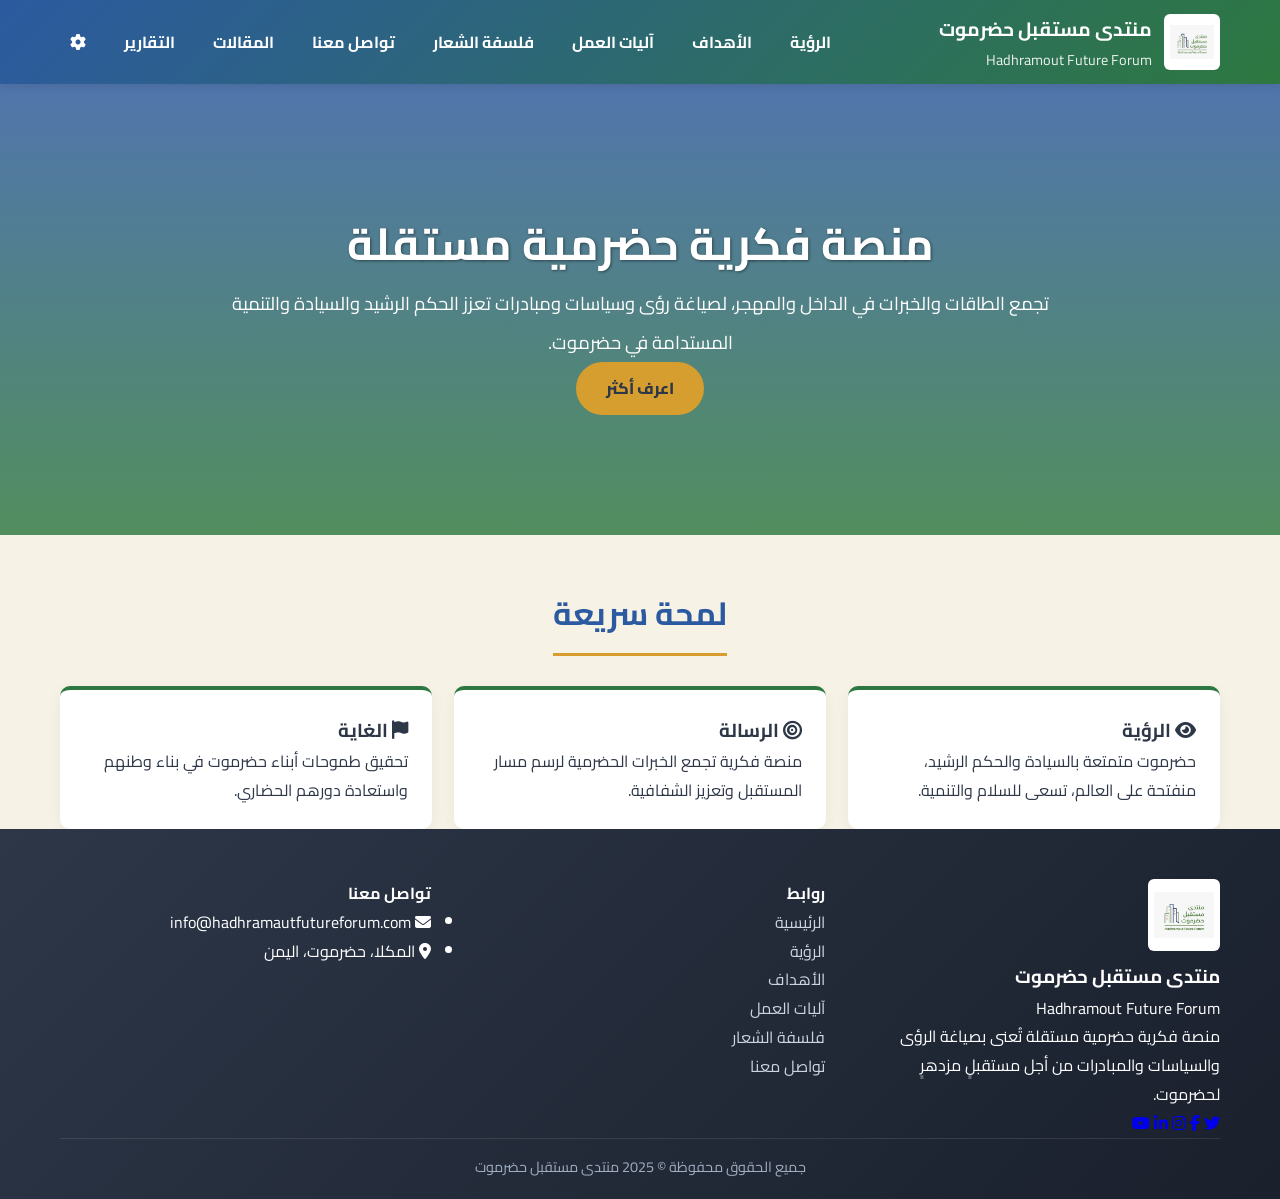
<file: index.html>
<!DOCTYPE html>
<html lang="ar" dir="rtl">
<head>
  <meta charset="UTF-8">
  <meta name="viewport" content="width=device-width, initial-scale=1.0">
  <title>منتدى مستقبل حضرموت - Hadhramout Future Forum</title>
  <link rel="preconnect" href="https://fonts.googleapis.com">
  <link rel="preconnect" href="https://fonts.gstatic.com" crossorigin>
  <link href="https://fonts.googleapis.com/css2?family=Cairo:wght@300;400;600;700&display=swap" rel="stylesheet">
  <link rel="stylesheet" href="https://cdnjs.cloudflare.com/ajax/libs/font-awesome/6.4.0/css/all.min.css">
  <link rel="stylesheet" href="css/style.css">

</head>
<body>
  <header>
    <div class="container">
      <div class="header-content">
        <a class="brand" href="index.html">
          <img class="brand-logo" src="assets/logo.jpg" alt="Hadhramout Future Forum">
          <div class="logo-text">
            <h1>منتدى مستقبل حضرموت</h1>
            <p>Hadhramout Future Forum</p>
          </div>
        </a>
        <div class="menu-toggle" id="menu-toggle"><span></span><span></span><span></span></div><nav>
          <ul>
            <li><a href="vision.html">الرؤية</a></li>
            <li><a href="goals.html">الأهداف</a></li>
            <li><a href="approach.html">آليات العمل</a></li>
            <li><a href="philosophy.html">فلسفة الشعار</a></li>
            <li><a href="contact.html">تواصل معنا</a></li>
          <li><a href="blog.html">المقالات</a></li><li><a href="reports.html">التقارير</a></li><li><a href="admin/index.html" title="لوحة التحكم"><i class="fas fa-gear"></i></a></li></ul>
        </nav>
      </div>
    </div>
  </header>

  <section class="hero">
    <div class="container">
      <div class="hero-content">
        <h2>منصة فكرية حضرمية مستقلة</h2>
        <p>تجمع الطاقات والخبرات في الداخل والمهجر، لصياغة رؤى وسياسات ومبادرات تعزز الحكم الرشيد والسيادة والتنمية المستدامة في حضرموت.</p>
        <a href="vision.html" class="btn">اعرف أكثر</a>
      </div>
    </div>
  </section>

  <section class="mission-vision">
    <div class="container">
      <div class="section-title"><h2>لمحة سريعة</h2></div>
      <div class="cards-container">
        <div class="card">
          <h3><i class="fas fa-eye"></i> الرؤية</h3>
          <p>حضرموت متمتعة بالسيادة والحكم الرشيد، منفتحة على العالم، تسعى للسلام والتنمية.</p>
        </div>
        <div class="card">
          <h3><i class="fas fa-bullseye"></i> الرسالة</h3>
          <p>منصة فكرية تجمع الخبرات الحضرمية لرسم مسار المستقبل وتعزيز الشفافية.</p>
        </div>
        <div class="card">
          <h3><i class="fas fa-flag"></i> الغاية</h3>
          <p>تحقيق طموحات أبناء حضرموت في بناء وطنهم واستعادة دورهم الحضاري.</p>
        </div>
      </div>
    </div>
  </section>
  <footer>
    <div class="container">
      <div class="footer-content">
        <div class="footer-about">
          <div class="footer-logo">
            <img src="assets/logo.jpg" alt="HFF" class="footer-logo-img"/>
            <h3>منتدى مستقبل حضرموت</h3>
            <p>Hadhramout Future Forum</p>
          </div>
          <p>منصة فكرية حضرمية مستقلة تُعنى بصياغة الرؤى والسياسات والمبادرات من أجل مستقبلٍ مزدهرٍ لحضرموت.</p>
          <div class="social-links">
            <a href="https://x.com/HadhramoutForum" target="_blank" rel="noopener"><i class="fab fa-twitter"></i></a>
            <a href="#"><i class="fab fa-facebook-f"></i></a>
            <a href="#"><i class="fab fa-instagram"></i></a>
            <a href="#"><i class="fab fa-linkedin-in"></i></a>
            <a href="#"><i class="fab fa-youtube"></i></a>
          </div>
        </div>
        <div class="footer-links">
          <h4>روابط</h4>
          <ul>
            <li><a href="index.html">الرئيسية</a></li>
            <li><a href="vision.html">الرؤية</a></li>
            <li><a href="goals.html">الأهداف</a></li>
            <li><a href="approach.html">آليات العمل</a></li>
            <li><a href="philosophy.html">فلسفة الشعار</a></li>
            <li><a href="contact.html">تواصل معنا</a></li>
          </ul>
        </div>
        <div class="footer-contact">
          <h4 id="contact">تواصل معنا</h4>
          <ul>
            <li><i class="fas fa-envelope"></i> info@hadhramautfutureforum.com</li>
            <li><i class="fas fa-map-marker-alt"></i> المكلا، حضرموت، اليمن</li>
          </ul>
        </div>
      </div>
      <div class="copyright">
        <p>جميع الحقوق محفوظة &copy; 2025 منتدى مستقبل حضرموت</p>
      </div>
    </div>
  </footer>
  <script src="js/script.js"></script>

</body>
</html>
</file>
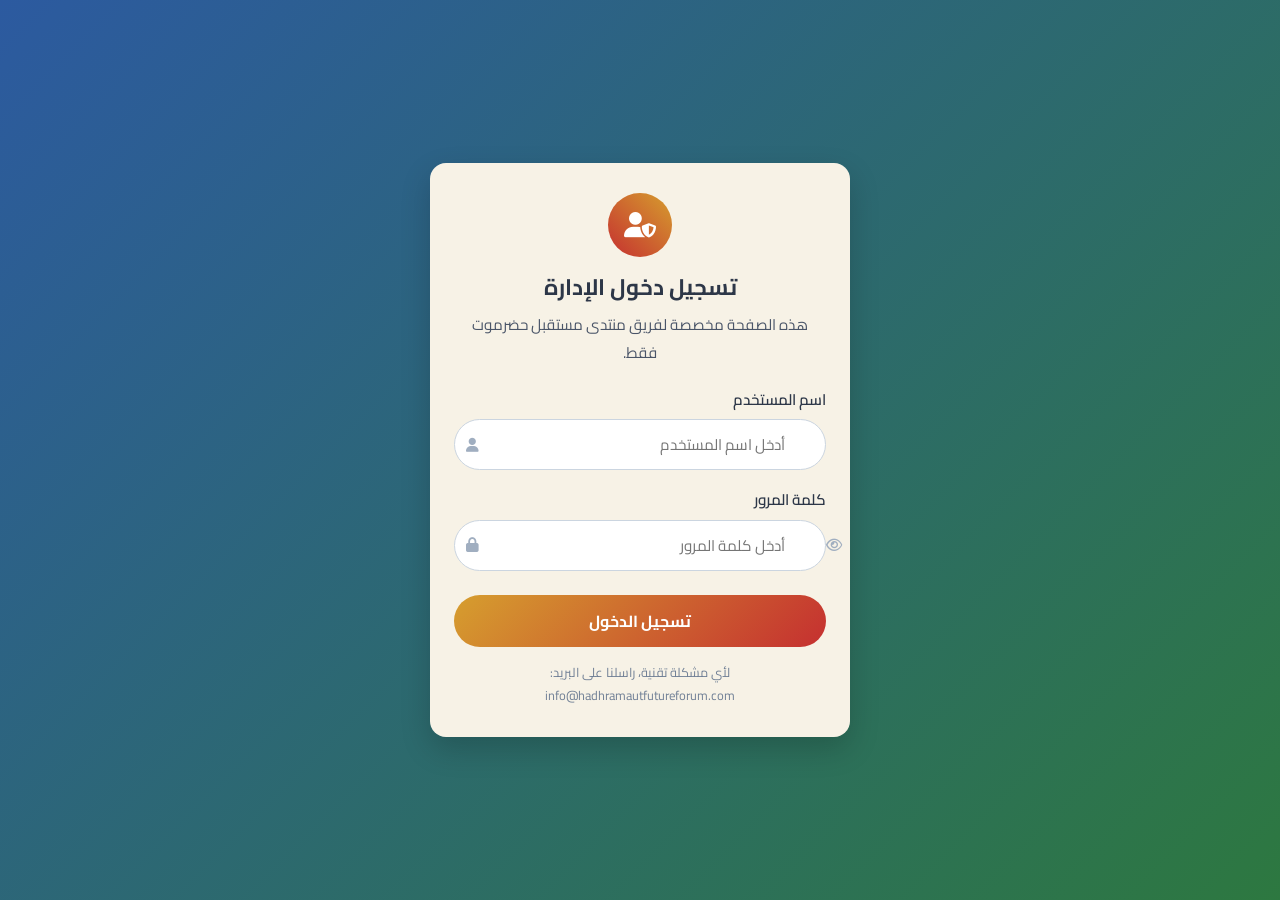
<file: admin/index.html>
<!DOCTYPE html>
<html lang="ar" dir="rtl">
<head>
    <meta charset="UTF-8">
    <title>تسجيل الدخول - لوحة إدارة منتدى مستقبل حضرموت</title>
    <meta name="viewport" content="width=device-width, initial-scale=1.0">
    <!-- Same fonts & icons as main site -->
    <link rel="preconnect" href="https://fonts.googleapis.com">
    <link rel="preconnect" href="https://fonts.gstatic.com" crossorigin>
    <link href="https://fonts.googleapis.com/css2?family=Cairo:wght@300;400;600;700&display=swap" rel="stylesheet">
    <link rel="stylesheet" href="https://cdnjs.cloudflare.com/ajax/libs/font-awesome/6.4.0/css/all.min.css">
    <link rel="stylesheet" href="../css/style.css">
    <style>
        body {
            background: linear-gradient(135deg, #2c5aa0 0%, #2d7840 100%);
            min-height: 100vh;
            display: flex;
            align-items: stretch;
            justify-content: center;
        }

        .admin-wrapper {
            flex: 1;
            display: flex;
            align-items: center;
            justify-content: center;
            padding: 30px 15px;
        }

        .admin-card {
            background-color: #f7f2e6;
            border-radius: 16px;
            max-width: 420px;
            width: 100%;
            padding: 30px 24px;
            box-shadow: 0 12px 30px rgba(0,0,0,0.18);
        }

        .admin-card-header {
            text-align: center;
            margin-bottom: 20px;
        }

        .admin-logo {
            width: 64px;
            height: 64px;
            border-radius: 50%;
            background: linear-gradient(45deg, #c53030, #d69e2e);
            display: flex;
            align-items: center;
            justify-content: center;
            margin: 0 auto 10px;
            color: #fff;
            font-size: 1.6rem;
        }

        .admin-card-header h1 {
            font-size: 1.4rem;
            color: #2d3748;
            margin-bottom: 4px;
        }

        .admin-card-header p {
            font-size: 0.95rem;
            color: #4a5568;
        }

        .admin-form-group {
            margin-bottom: 16px;
        }

        .admin-form-group label {
            display: block;
            margin-bottom: 6px;
            font-size: 0.95rem;
            color: #2d3748;
            font-weight: 600;
        }

        .admin-input-wrapper {
            position: relative;
        }

        .admin-input-wrapper i {
            position: absolute;
            top: 50%;
            left: 12px;
            transform: translateY(-50%);
            color: #a0aec0;
            font-size: 0.9rem;
        }

        .admin-input {
            width: 100%;
            border-radius: 999px;
            border: 1px solid #cbd5e0;
            padding: 10px 40px 10px 14px;
            font-size: 0.95rem;
            outline: none;
            transition: all 0.2s ease;
            direction: rtl;
        }

        .admin-input:focus {
            border-color: #2c5aa0;
            box-shadow: 0 0 0 2px rgba(44,90,160,0.25);
        }

        .password-toggle {
            position: absolute;
            top: 50%;
            right: 12px;
            transform: translateY(-50%);
            border: none;
            background: transparent;
            cursor: pointer;
            color: #a0aec0;
        }

        .admin-btn {
            width: 100%;
            border-radius: 999px;
            border: none;
            padding: 11px 0;
            margin-top: 8px;
            background: linear-gradient(135deg, #d69e2e, #c53030);
            color: #fff;
            font-weight: 700;
            font-size: 1rem;
            cursor: pointer;
            transition: all 0.2s ease;
        }

        .admin-btn:hover {
            transform: translateY(-2px);
            box-shadow: 0 8px 18px rgba(0,0,0,0.18);
        }

        .admin-hint {
            margin-top: 14px;
            font-size: 0.8rem;
            color: #718096;
            text-align: center;
        }

        .admin-error {
            margin-top: 10px;
            font-size: 0.85rem;
            color: #c53030;
            text-align: center;
            display: none;
        }

        .admin-success {
            margin-top: 10px;
            font-size: 0.9rem;
            color: #2f855a;
            text-align: center;
            display: none;
        }

        @media (max-width: 480px) {
            .admin-card {
                padding: 24px 18px;
            }

            .admin-card-header h1 {
                font-size: 1.2rem;
            }
        }
    </style>
</head>
<body>
    <div class="admin-wrapper">
        <div class="admin-card">
            <div class="admin-card-header">
                <div class="admin-logo">
                    <i class="fas fa-user-shield"></i>
                </div>
                <h1>تسجيل دخول الإدارة</h1>
                <p>هذه الصفحة مخصصة لفريق منتدى مستقبل حضرموت فقط.</p>
            </div>
            <form id="admin-login-form">
                <div class="admin-form-group">
                    <label for="username">اسم المستخدم</label>
                    <div class="admin-input-wrapper">
                        <i class="fas fa-user"></i>
                        <input id="username" type="text" class="admin-input" autocomplete="username" placeholder="أدخل اسم المستخدم">
                    </div>
                </div>
                <div class="admin-form-group">
                    <label for="password">كلمة المرور</label>
                    <div class="admin-input-wrapper">
                        <i class="fas fa-lock"></i>
                        <input id="password" type="password" class="admin-input" autocomplete="current-password" placeholder="أدخل كلمة المرور">
                        <button type="button" class="password-toggle" id="togglePassword">
                            <i class="far fa-eye"></i>
                        </button>
                    </div>
                </div>
                <button type="submit" class="admin-btn">تسجيل الدخول</button>
                <div class="admin-error" id="admin-error">اسم المستخدم أو كلمة المرور غير صحيحة.</div>
                <div class="admin-success" id="admin-success">تم تسجيل الدخول بنجاح.</div>
                <p class="admin-hint">لأي مشكلة تقنية، راسلنا على البريد: info@hadhramautfutureforum.com</p>
            </form>
        </div>
    </div>

    <script>
        (function() {
            const USERNAME = "admin";
            const PASSWORD = "hff123";

            const form = document.getElementById('admin-login-form');
            const userInput = document.getElementById('username');
            const passInput = document.getElementById('password');
            const errorBox = document.getElementById('admin-error');
            const successBox = document.getElementById('admin-success');
            const toggleBtn = document.getElementById('togglePassword');

            toggleBtn.addEventListener('click', function() {
                const type = passInput.getAttribute('type') === 'password' ? 'text' : 'password';
                passInput.setAttribute('type', type);
                this.innerHTML = type === 'password'
                    ? '<i class="far fa-eye"></i>'
                    : '<i class="far fa-eye-slash"></i>';
            });

            form.addEventListener('submit', function(e) {
                e.preventDefault();
                errorBox.style.display = 'none';
                successBox.style.display = 'none';

                const u = (userInput.value || "").trim();
                const p = (passInput.value || "").trim();

                if (u === USERNAME && p === PASSWORD) {
                    // تخزين حالة تسجيل الدخول في المتصفح
                    try {
                        localStorage.setItem('hffAdminAuth', '1');
                    } catch (e) {}

                    successBox.style.display = 'block';
                    // simple redirect for now to home (can be changed to dashboard later)
                    setTimeout(function() {
                        window.location.href = "dashboard.html";
                    }, 800);
                } else {
                    errorBox.style.display = 'block';
                }
            });
        })();
    </script>
</body>
</html>
</file>
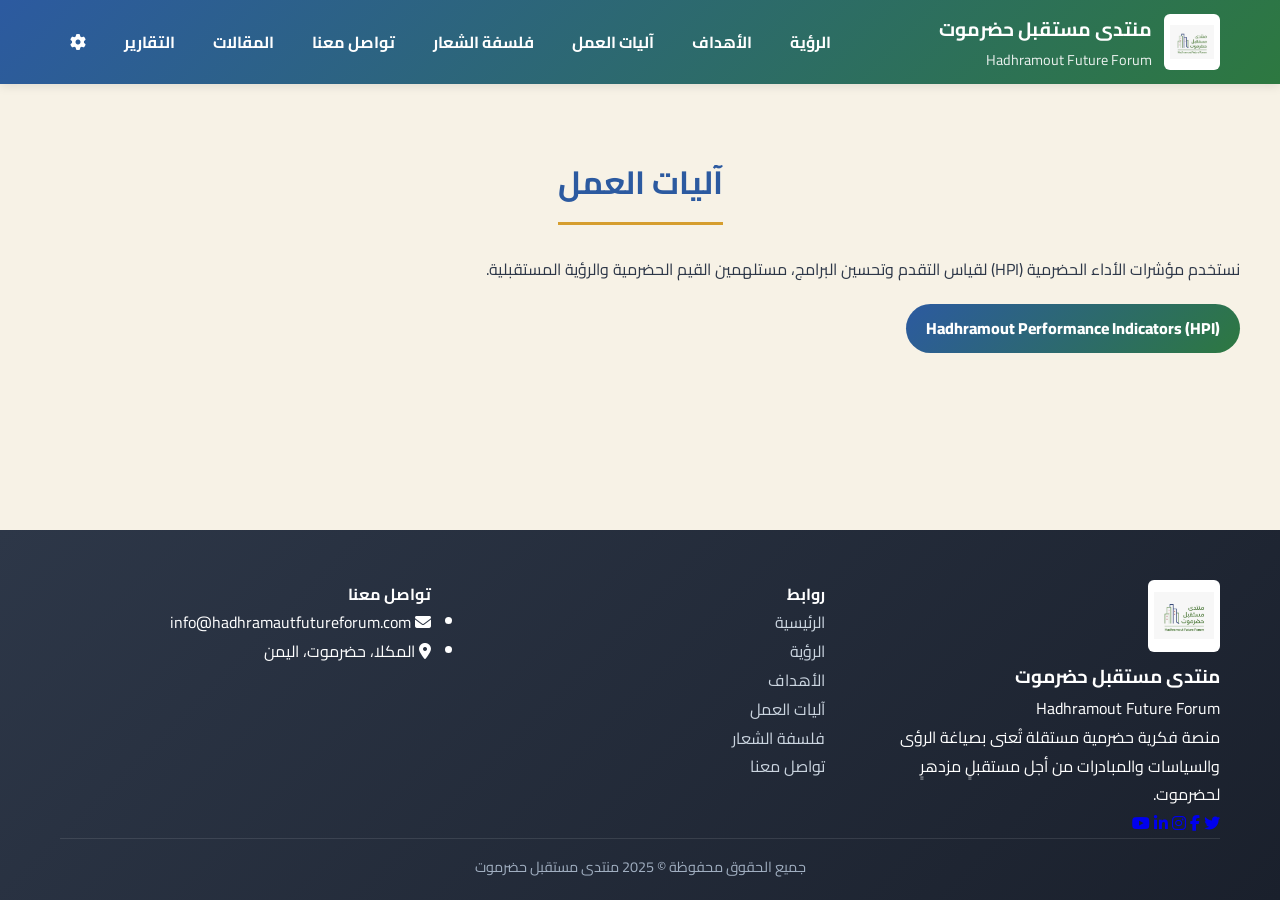
<file: approach.html>
<!DOCTYPE html>
<html lang="ar" dir="rtl">
<head>
  <meta charset="UTF-8">
  <meta name="viewport" content="width=device-width, initial-scale=1.0">
  <title>منتدى مستقبل حضرموت - Hadhramout Future Forum</title>
  <link rel="preconnect" href="https://fonts.googleapis.com">
  <link rel="preconnect" href="https://fonts.gstatic.com" crossorigin>
  <link href="https://fonts.googleapis.com/css2?family=Cairo:wght@300;400;600;700&display=swap" rel="stylesheet">
  <link rel="stylesheet" href="https://cdnjs.cloudflare.com/ajax/libs/font-awesome/6.4.0/css/all.min.css">
  <link rel="stylesheet" href="css/style.css">

</head>
<body>
  <header>
    <div class="container">
      <div class="header-content">
        <a class="brand" href="index.html">
          <img class="brand-logo" src="assets/logo.jpg" alt="Hadhramout Future Forum">
          <div class="logo-text">
            <h1>منتدى مستقبل حضرموت</h1>
            <p>Hadhramout Future Forum</p>
          </div>
        </a>
        <div class="menu-toggle" id="menu-toggle"><span></span><span></span><span></span></div><nav>
          <ul>
            <li><a href="vision.html">الرؤية</a></li>
            <li><a href="goals.html">الأهداف</a></li>
            <li><a href="approach.html">آليات العمل</a></li>
            <li><a href="philosophy.html">فلسفة الشعار</a></li>
            <li><a href="contact.html">تواصل معنا</a></li>
          <li><a href="blog.html">المقالات</a></li><li><a href="reports.html">التقارير</a></li><li><a href="admin/index.html" title="لوحة التحكم"><i class="fas fa-gear"></i></a></li></ul>
        </nav>
      </div>
    </div>
  </header>

  <main class="page">
    <div class="container">
      <div class="section-title"><h2>آليات العمل</h2></div>
      <p>نستخدم مؤشرات الأداء الحضرمية (HPI) لقياس التقدم وتحسين البرامج، مستلهمين القيم الحضرمية والرؤية المستقبلية.</p>
      <div class="hpi-badge">Hadhramout Performance Indicators (HPI)</div>
    </div>
  </main>
  <footer>
    <div class="container">
      <div class="footer-content">
        <div class="footer-about">
          <div class="footer-logo">
            <img src="assets/logo.jpg" alt="HFF" class="footer-logo-img"/>
            <h3>منتدى مستقبل حضرموت</h3>
            <p>Hadhramout Future Forum</p>
          </div>
          <p>منصة فكرية حضرمية مستقلة تُعنى بصياغة الرؤى والسياسات والمبادرات من أجل مستقبلٍ مزدهرٍ لحضرموت.</p>
          <div class="social-links">
            <a href="https://x.com/HadhramoutForum" target="_blank" rel="noopener"><i class="fab fa-twitter"></i></a>
            <a href="#"><i class="fab fa-facebook-f"></i></a>
            <a href="#"><i class="fab fa-instagram"></i></a>
            <a href="#"><i class="fab fa-linkedin-in"></i></a>
            <a href="#"><i class="fab fa-youtube"></i></a>
          </div>
        </div>
        <div class="footer-links">
          <h4>روابط</h4>
          <ul>
            <li><a href="index.html">الرئيسية</a></li>
            <li><a href="vision.html">الرؤية</a></li>
            <li><a href="goals.html">الأهداف</a></li>
            <li><a href="approach.html">آليات العمل</a></li>
            <li><a href="philosophy.html">فلسفة الشعار</a></li>
            <li><a href="contact.html">تواصل معنا</a></li>
          </ul>
        </div>
        <div class="footer-contact">
          <h4 id="contact">تواصل معنا</h4>
          <ul>
            <li><i class="fas fa-envelope"></i> info@hadhramautfutureforum.com</li>
            <li><i class="fas fa-map-marker-alt"></i> المكلا، حضرموت، اليمن</li>
          </ul>
        </div>
      </div>
      <div class="copyright">
        <p>جميع الحقوق محفوظة &copy; 2025 منتدى مستقبل حضرموت</p>
      </div>
    </div>
  </footer>
  <script src="js/script.js"></script>

</body>
</html>
</file>
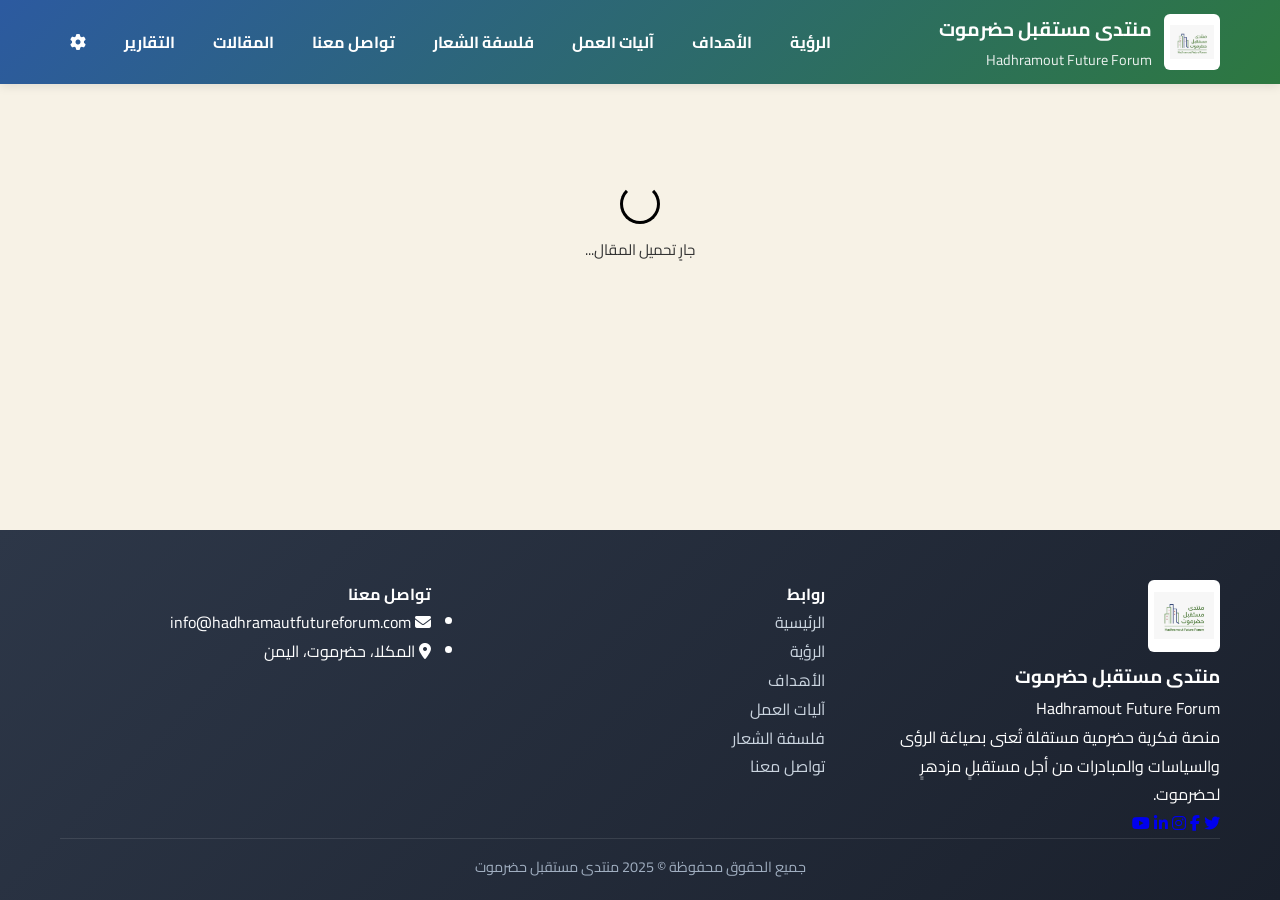
<file: blog-view.html>
<!DOCTYPE html>
<html lang="ar" dir="rtl">
<head>
  <meta charset="UTF-8">
  <meta name="viewport" content="width=device-width, initial-scale=1.0">
  <title>عرض المقال - منتدى مستقبل حضرموت</title>
  <link rel="preconnect" href="https://fonts.googleapis.com">
  <link rel="preconnect" href="https://fonts.gstatic.com" crossorigin>
  <link href="https://fonts.googleapis.com/css2?family=Cairo:wght@300;400;600;700&display=swap" rel="stylesheet">
  <link rel="stylesheet" href="https://cdnjs.cloudflare.com/ajax/libs/font-awesome/6.4.0/css/all.min.css">
  <link rel="stylesheet" href="css/style.css">

  <style>
    html, body {
      height: 100%;
    }
    body {
      min-height: 100vh;
      display: flex;
      flex-direction: column;
    }
    main {
      flex: 1;
    }

    .blog-view-wrapper {
      max-width: 900px;
      margin: 40px auto 60px;
      padding: 0 16px;
      text-align: right;
    }
    .blog-view-title {
      font-size: 28px;
      margin-bottom: 10px;
    }
    .blog-view-author {
      font-size: 15px;
      color: #555;
      margin-bottom: 18px;
    }
    .blog-view-body {
      font-size: 16px;
      line-height: 2;
      color: #222;
      white-space: pre-wrap;
    }

    /* fake loading */
    .loading-box {
      display: flex;
      flex-direction: column;
      align-items: center;
      justify-content: center;
      padding: 60px 0;
      gap: 12px;
      color: #333;
      font-size: 15px;
    }
    .loading-spinner {
      width: 40px;
      height: 40px;
      border-radius: 50%;
      border: 3px solid #000;
      border-top-color: transparent;
      animation: spin 0.9s linear infinite;
    }
    @keyframes spin {
      to { transform: rotate(360deg); }
    }

    .blog-empty {
      text-align: center;
      padding: 40px 0;
      font-size: 16px;
      color: #444;
    }
  </style>
</head>
<body>
  <!-- HEADER (same as index.html) -->
  <header>
    <div class="container">
      <div class="header-content">
        <a class="brand" href="index.html">
          <img class="brand-logo" src="assets/logo.jpg" alt="Hadhramout Future Forum">
          <div class="logo-text">
            <h1>منتدى مستقبل حضرموت</h1>
            <p>Hadhramout Future Forum</p>
          </div>
        </a>
        <div class="menu-toggle" id="menu-toggle"><span></span><span></span><span></span></div>
        <nav>
          <ul>
            <li><a href="vision.html">الرؤية</a></li>
            <li><a href="goals.html">الأهداف</a></li>
            <li><a href="approach.html">آليات العمل</a></li>
            <li><a href="philosophy.html">فلسفة الشعار</a></li>
            <li><a href="contact.html">تواصل معنا</a></li>
            <li><a href="blog.html">المقالات</a></li>
            <li><a href="reports.html">التقارير</a></li>
            <li><a href="admin/index.html" title="لوحة التحكم"><i class="fas fa-gear"></i></a></li>
          </ul>
        </nav>
      </div>
    </div>
  </header>

  <main>
    <section class="blog-view-wrapper">
      <!-- fake loading -->
      <div id="blog-loading" class="loading-box">
        <div class="loading-spinner"></div>
        <p>جارٍ تحميل المقال...</p>
      </div>

      <article id="blog-article" style="display:none;">
        <h1 id="blog-title" class="blog-view-title"></h1>
        <p id="blog-author" class="blog-view-author"></p>
        <div id="blog-body" class="blog-view-body"></div>
      </article>

      <div id="blog-empty" class="blog-empty" style="display:none;">
        لم يتم العثور على هذا المقال.
      </div>
    </section>
  </main>

  <!-- FOOTER (same as index.html) -->
  <footer>
    <div class="container">
      <div class="footer-content">
        <div class="footer-about">
          <div class="footer-logo">
            <img src="assets/logo.jpg" alt="HFF" class="footer-logo-img"/>
            <h3>منتدى مستقبل حضرموت</h3>
            <p>Hadhramout Future Forum</p>
          </div>
          <p>منصة فكرية حضرمية مستقلة تُعنى بصياغة الرؤى والسياسات والمبادرات من أجل مستقبلٍ مزدهرٍ لحضرموت.</p>
          <div class="social-links">
            <a href="https://x.com/HadhramoutForum" target="_blank" rel="noopener"><i class="fab fa-twitter"></i></a>
            <a href="#"><i class="fab fa-facebook-f"></i></a>
            <a href="#"><i class="fab fa-instagram"></i></a>
            <a href="#"><i class="fab fa-linkedin-in"></i></a>
            <a href="#"><i class="fab fa-youtube"></i></a>
          </div>
        </div>
        <div class="footer-links">
          <h4>روابط</h4>
          <ul>
            <li><a href="index.html">الرئيسية</a></li>
            <li><a href="vision.html">الرؤية</a></li>
            <li><a href="goals.html">الأهداف</a></li>
            <li><a href="approach.html">آليات العمل</a></li>
            <li><a href="philosophy.html">فلسفة الشعار</a></li>
            <li><a href="contact.html">تواصل معنا</a></li>
          </ul>
        </div>
        <div class="footer-contact">
          <h4 id="contact">تواصل معنا</h4>
          <ul>
            <li><i class="fas fa-envelope"></i> info@hadhramautfutureforum.com</li>
            <li><i class="fas fa-map-marker-alt"></i> المكلا، حضرموت، اليمن</li>
          </ul>
        </div>
      </div>
      <div class="copyright">
        <p>جميع الحقوق محفوظة &copy; 2025 منتدى مستقبل حضرموت</p>
      </div>
    </div>
  </footer>

  <script src="js/script.js"></script>
  <script>
    const API_URL = "https://script.google.com/macros/s/AKfycbzrrCg2VRAXuXXCaFEoJXDa3CxfQBpWEa9IHjG4cakHGgmEgE2rstkKe-ryufD2YkdW/exec";

    let blogItem = null;
    let dataLoaded = false;
    let delayDone = false;

    function renderIfReady() {
      if (!dataLoaded || !delayDone) return;

      const loadingEl = document.getElementById("blog-loading");
      const articleEl = document.getElementById("blog-article");
      const emptyEl = document.getElementById("blog-empty");

      loadingEl.style.display = "none";

      if (!blogItem) {
        emptyEl.style.display = "block";
        return;
      }

      document.getElementById("blog-title").textContent = blogItem.title || "";

      const author = blogItem.author || "";
      document.getElementById("blog-author").textContent = author ? ("بقلم " + author) : "";

      const bodyEl = document.getElementById("blog-body");
      const content = blogItem.main || "";
      bodyEl.innerHTML = content.replace(/\n/g, "<br>");

      articleEl.style.display = "block";
    }

    async function fetchBlog() {
      const params = new URLSearchParams(window.location.search);
      const id = params.get("id");

      if (!id) {
        dataLoaded = true;
        renderIfReady();
        return;
      }

      try {
        const res = await fetch(API_URL + "?type=blog");
        const data = await res.json();
        const items = Array.isArray(data.items) ? data.items : [];
        blogItem = items.find(it => String(it.id) === String(id)) || null;
      } catch (e) {
        console.error(e);
        blogItem = null;
      }

      dataLoaded = true;
      renderIfReady();
    }

    // fake 6.5s delay
    setTimeout(() => {
      delayDone = true;
      renderIfReady();
    }, 6500);

    fetchBlog();
  </script>
</body>
</html>
</file>
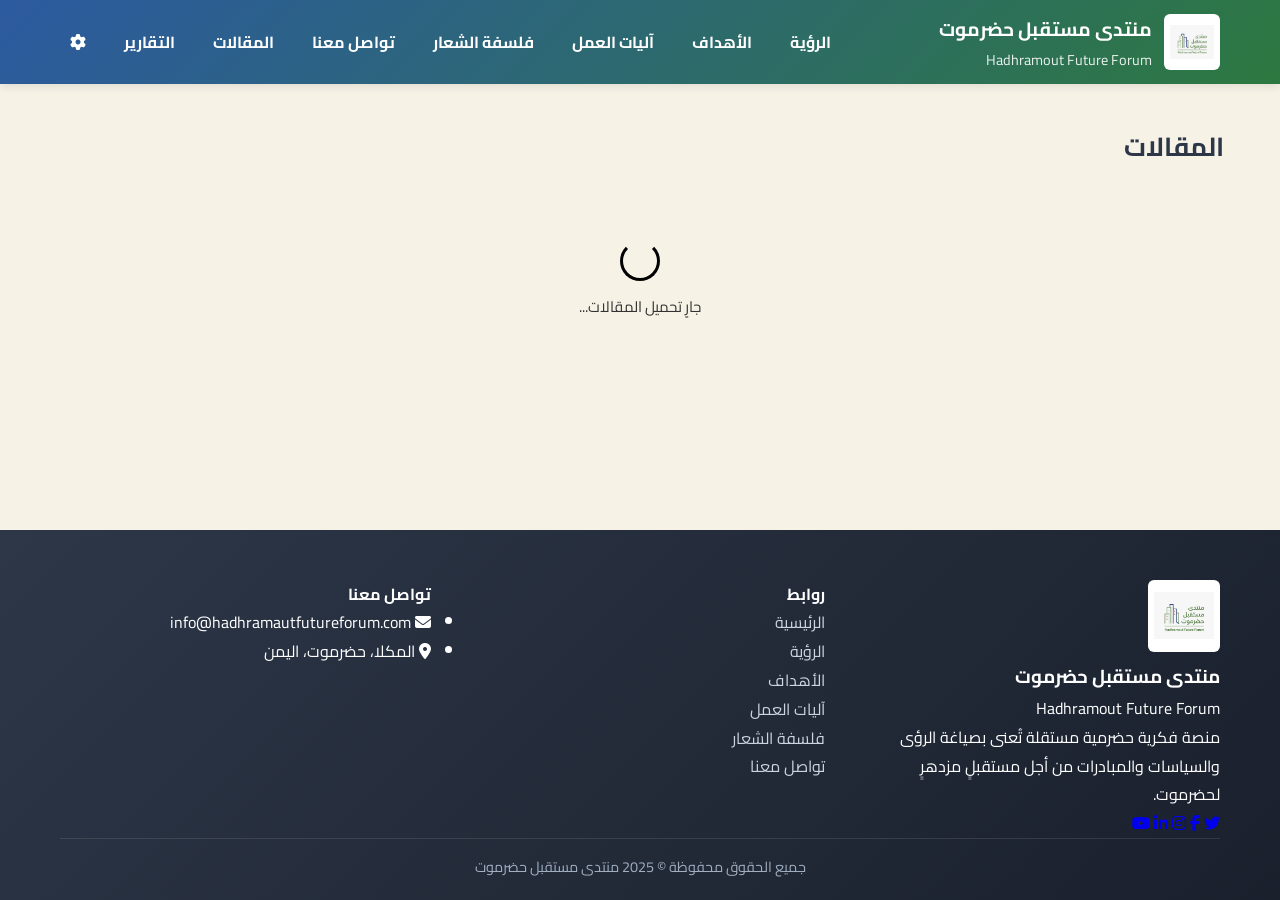
<file: blog.html>
<!DOCTYPE html>
<html lang="ar" dir="rtl">
<head>
  <meta charset="UTF-8">
  <meta name="viewport" content="width=device-width, initial-scale=1.0">
  <title>المقالات - منتدى مستقبل حضرموت</title>
  <link rel="preconnect" href="https://fonts.googleapis.com">
  <link rel="preconnect" href="https://fonts.gstatic.com" crossorigin>
  <link href="https://fonts.googleapis.com/css2?family=Cairo:wght@300;400;600;700&display=swap" rel="stylesheet">
  <link rel="stylesheet" href="https://cdnjs.cloudflare.com/ajax/libs/font-awesome/6.4.0/css/all.min.css">
  <link rel="stylesheet" href="css/style.css">

  <style>
    html, body {
      height: 100%;
    }
    body {
      min-height: 100vh;
      display: flex;
      flex-direction: column;
    }
    main {
      flex: 1;
    }

    .blog-wrapper {
      max-width: 1200px;
      margin: 40px auto 60px;
      padding: 0 16px;
    }
    .blog-title {
      font-size: 26px;
      margin-bottom: 20px;
      text-align: right;
    }
    .blog-grid {
      display: grid;
      grid-template-columns: repeat(auto-fit, minmax(260px, 1fr));
      gap: 24px;
    }
    .blog-card {
      background: #fff;
      border-radius: 14px;
      padding: 20px;
      box-shadow: 0 4px 12px rgba(0,0,0,0.08);
      text-align: right;
    }
    .blog-card h3 {
      margin: 0 0 6px;
      font-size: 20px;
    }
    .blog-card .blog-author {
      margin: 0 0 10px;
      font-size: 14px;
      color: #666;
    }
    .blog-card p {
      margin: 0 0 12px;
      font-size: 15px;
      color: #333;
      line-height: 1.7;
    }
    .blog-card a {
      font-size: 14px;
      font-weight: 600;
      color: #0b6c8e;
      text-decoration: none;
    }

    /* Fake loading box */
    .loading-box {
      display: flex;
      flex-direction: column;
      align-items: center;
      justify-content: center;
      padding: 50px 0;
      gap: 12px;
      color: #333;
      font-size: 15px;
    }
    .loading-spinner {
      width: 40px;
      height: 40px;
      border-radius: 50%;
      border: 3px solid #000;
      border-top-color: transparent;
      animation: spin 0.9s linear infinite;
    }
    @keyframes spin {
      to { transform: rotate(360deg); }
    }
  </style>
</head>
<body>
  <!-- HEADER (same as index.html) -->
  <header>
    <div class="container">
      <div class="header-content">
        <a class="brand" href="index.html">
          <img class="brand-logo" src="assets/logo.jpg" alt="Hadhramout Future Forum">
          <div class="logo-text">
            <h1>منتدى مستقبل حضرموت</h1>
            <p>Hadhramout Future Forum</p>
          </div>
        </a>
        <div class="menu-toggle" id="menu-toggle"><span></span><span></span><span></span></div>
        <nav>
          <ul>
            <li><a href="vision.html">الرؤية</a></li>
            <li><a href="goals.html">الأهداف</a></li>
            <li><a href="approach.html">آليات العمل</a></li>
            <li><a href="philosophy.html">فلسفة الشعار</a></li>
            <li><a href="contact.html">تواصل معنا</a></li>
            <li><a href="blog.html">المقالات</a></li>
            <li><a href="reports.html">التقارير</a></li>
            <li><a href="admin/index.html" title="لوحة التحكم"><i class="fas fa-gear"></i></a></li>
          </ul>
        </nav>
      </div>
    </div>
  </header>

  <main>
    <section class="blog-wrapper">
      <h2 class="blog-title">المقالات</h2>

      <!-- Fake loading -->
      <div id="blog-loading" class="loading-box">
        <div class="loading-spinner"></div>
        <p>جارٍ تحميل المقالات...</p>
      </div>

      <div id="blog-grid" class="blog-grid" style="display:none;"></div>
    </section>
  </main>

  <!-- FOOTER (same as index.html) -->
  <footer>
    <div class="container">
      <div class="footer-content">
        <div class="footer-about">
          <div class="footer-logo">
            <img src="assets/logo.jpg" alt="HFF" class="footer-logo-img"/>
            <h3>منتدى مستقبل حضرموت</h3>
            <p>Hadhramout Future Forum</p>
          </div>
          <p>منصة فكرية حضرمية مستقلة تُعنى بصياغة الرؤى والسياسات والمبادرات من أجل مستقبلٍ مزدهرٍ لحضرموت.</p>
          <div class="social-links">
            <a href="https://x.com/HadhramoutForum" target="_blank" rel="noopener"><i class="fab fa-twitter"></i></a>
            <a href="#"><i class="fab fa-facebook-f"></i></a>
            <a href="#"><i class="fab fa-instagram"></i></a>
            <a href="#"><i class="fab fa-linkedin-in"></i></a>
            <a href="#"><i class="fab fa-youtube"></i></a>
          </div>
        </div>
        <div class="footer-links">
          <h4>روابط</h4>
          <ul>
            <li><a href="index.html">الرئيسية</a></li>
            <li><a href="vision.html">الرؤية</a></li>
            <li><a href="goals.html">الأهداف</a></li>
            <li><a href="approach.html">آليات العمل</a></li>
            <li><a href="philosophy.html">فلسفة الشعار</a></li>
            <li><a href="contact.html">تواصل معنا</a></li>
          </ul>
        </div>
        <div class="footer-contact">
          <h4 id="contact">تواصل معنا</h4>
          <ul>
            <li><i class="fas fa-envelope"></i> info@hadhramautfutureforum.com</li>
            <li><i class="fas fa-map-marker-alt"></i> المكلا، حضرموت، اليمن</li>
          </ul>
        </div>
      </div>
      <div class="copyright">
        <p>جميع الحقوق محفوظة &copy; 2025 منتدى مستقبل حضرموت</p>
      </div>
    </div>
  </footer>

  <script src="js/script.js"></script>
  <script>
    const API_URL = "https://script.google.com/macros/s/AKfycbzrrCg2VRAXuXXCaFEoJXDa3CxfQBpWEa9IHjG4cakHGgmEgE2rstkKe-ryufD2YkdW/exec";

    let blogItems = [];
    let blogLoaded = false;
    let blogDelayDone = false;

    function renderBlogsIfReady() {
      if (!blogLoaded || !blogDelayDone) return;

      const loadingBox = document.getElementById("blog-loading");
      const grid = document.getElementById("blog-grid");
      loadingBox.style.display = "none";
      grid.style.display = "grid";

      if (!blogItems.length) {
        grid.innerHTML = "<p>لا توجد مقالات حالياً.</p>";
        return;
      }

      grid.innerHTML = "";
      blogItems.forEach(item => {
        const card = document.createElement("div");
        card.className = "blog-card";

        const title  = item.title  || "";
        const author = item.author || "";
        const snippet = (item.main || "").slice(0, 160) + ((item.main || "").length > 160 ? "..." : "");

        card.innerHTML = `
          <h3>${title}</h3>
          ${author ? `<p class="blog-author">بقلم ${author}</p>` : ""}
          <p>${snippet}</p>
          <a href="blog-view.html?id=${item.id}">اقرأ المزيد</a>
        `;
        grid.appendChild(card);
      });
    }

    async function fetchBlogs() {
      try {
        const res = await fetch(API_URL + "?type=blog");
        const data = await res.json();
        blogItems = Array.isArray(data.items) ? data.items : [];
      } catch (e) {
        console.error(e);
        blogItems = [];
      }
      blogLoaded = true;
      renderBlogsIfReady();
    }

    // fake loading 6.5 seconds
    setTimeout(() => {
      blogDelayDone = true;
      renderBlogsIfReady();
    }, 6500);

    fetchBlogs();
  </script>
</body>
</html>
</file>
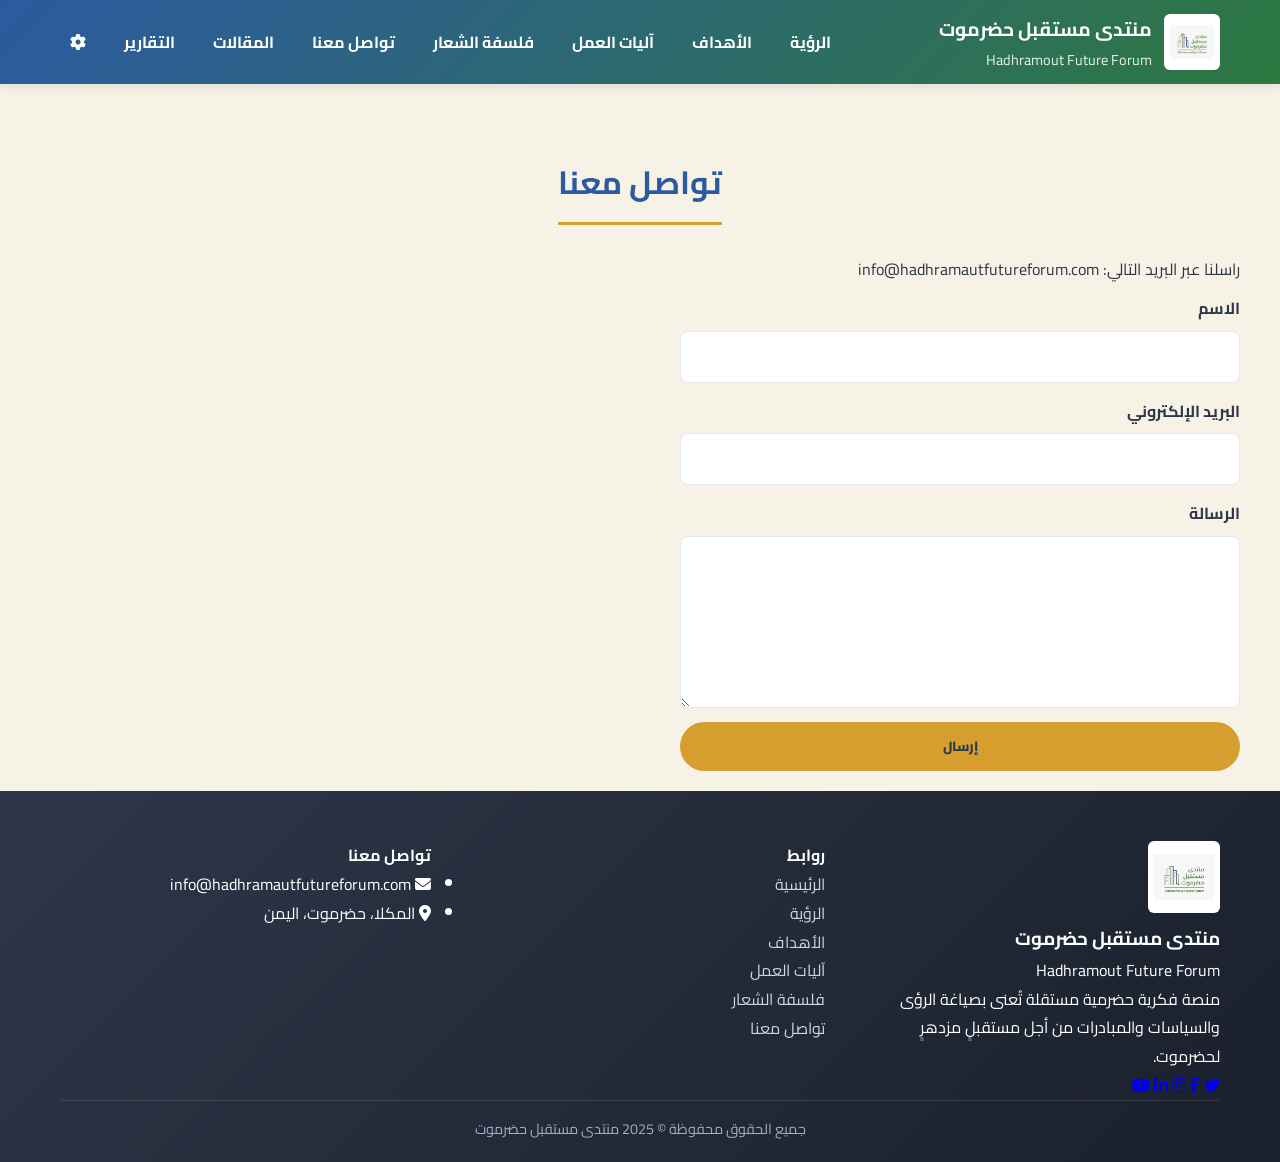
<file: contact.html>
<!DOCTYPE html>
<html lang="ar" dir="rtl">
<head>
  <meta charset="UTF-8">
  <meta name="viewport" content="width=device-width, initial-scale=1.0">
  <title>منتدى مستقبل حضرموت - Hadhramout Future Forum</title>
  <link rel="preconnect" href="https://fonts.googleapis.com">
  <link rel="preconnect" href="https://fonts.gstatic.com" crossorigin>
  <link href="https://fonts.googleapis.com/css2?family=Cairo:wght@300;400;600;700&display=swap" rel="stylesheet">
  <link rel="stylesheet" href="https://cdnjs.cloudflare.com/ajax/libs/font-awesome/6.4.0/css/all.min.css">
  <link rel="stylesheet" href="css/style.css">

</head>
<body>
  <header>
    <div class="container">
      <div class="header-content">
        <a class="brand" href="index.html">
          <img class="brand-logo" src="assets/logo.jpg" alt="Hadhramout Future Forum">
          <div class="logo-text">
            <h1>منتدى مستقبل حضرموت</h1>
            <p>Hadhramout Future Forum</p>
          </div>
        </a>
        <div class="menu-toggle" id="menu-toggle"><span></span><span></span><span></span></div><nav>
          <ul>
            <li><a href="vision.html">الرؤية</a></li>
            <li><a href="goals.html">الأهداف</a></li>
            <li><a href="approach.html">آليات العمل</a></li>
            <li><a href="philosophy.html">فلسفة الشعار</a></li>
            <li><a href="contact.html">تواصل معنا</a></li>
          <li><a href="blog.html">المقالات</a></li><li><a href="reports.html">التقارير</a></li><li><a href="admin/index.html" title="لوحة التحكم"><i class="fas fa-gear"></i></a></li></ul>
        </nav>
      </div>
    </div>
  </header>

  <main class="page">
    <div class="container">
      <div class="section-title"><h2>تواصل معنا</h2></div>
      <p>راسلنا عبر البريد التالي: info@hadhramautfutureforum.com</p>
      <form class="contact-form" name="contact" method="POST" data-netlify="true">
        <input type="hidden" name="form-name" value="contact">
        <label>الاسم<input type="text" name="name" required></label>
        <label>البريد الإلكتروني<input type="email" name="email" required></label>
        <label>الرسالة<textarea name="message" rows="5" required></textarea></label>
        <button type="submit" class="btn">إرسال</button>
      </form>
    </div>
  </main>
  <footer>
    <div class="container">
      <div class="footer-content">
        <div class="footer-about">
          <div class="footer-logo">
            <img src="assets/logo.jpg" alt="HFF" class="footer-logo-img"/>
            <h3>منتدى مستقبل حضرموت</h3>
            <p>Hadhramout Future Forum</p>
          </div>
          <p>منصة فكرية حضرمية مستقلة تُعنى بصياغة الرؤى والسياسات والمبادرات من أجل مستقبلٍ مزدهرٍ لحضرموت.</p>
          <div class="social-links">
            <a href="https://x.com/HadhramoutForum" target="_blank" rel="noopener"><i class="fab fa-twitter"></i></a>
            <a href="#"><i class="fab fa-facebook-f"></i></a>
            <a href="#"><i class="fab fa-instagram"></i></a>
            <a href="#"><i class="fab fa-linkedin-in"></i></a>
            <a href="#"><i class="fab fa-youtube"></i></a>
          </div>
        </div>
        <div class="footer-links">
          <h4>روابط</h4>
          <ul>
            <li><a href="index.html">الرئيسية</a></li>
            <li><a href="vision.html">الرؤية</a></li>
            <li><a href="goals.html">الأهداف</a></li>
            <li><a href="approach.html">آليات العمل</a></li>
            <li><a href="philosophy.html">فلسفة الشعار</a></li>
            <li><a href="contact.html">تواصل معنا</a></li>
          </ul>
        </div>
        <div class="footer-contact">
          <h4 id="contact">تواصل معنا</h4>
          <ul>
            <li><i class="fas fa-envelope"></i> info@hadhramautfutureforum.com</li>
            <li><i class="fas fa-map-marker-alt"></i> المكلا، حضرموت، اليمن</li>
          </ul>
        </div>
      </div>
      <div class="copyright">
        <p>جميع الحقوق محفوظة &copy; 2025 منتدى مستقبل حضرموت</p>
      </div>
    </div>
  </footer>
  <script src="js/script.js"></script>

</body>
</html>
</file>
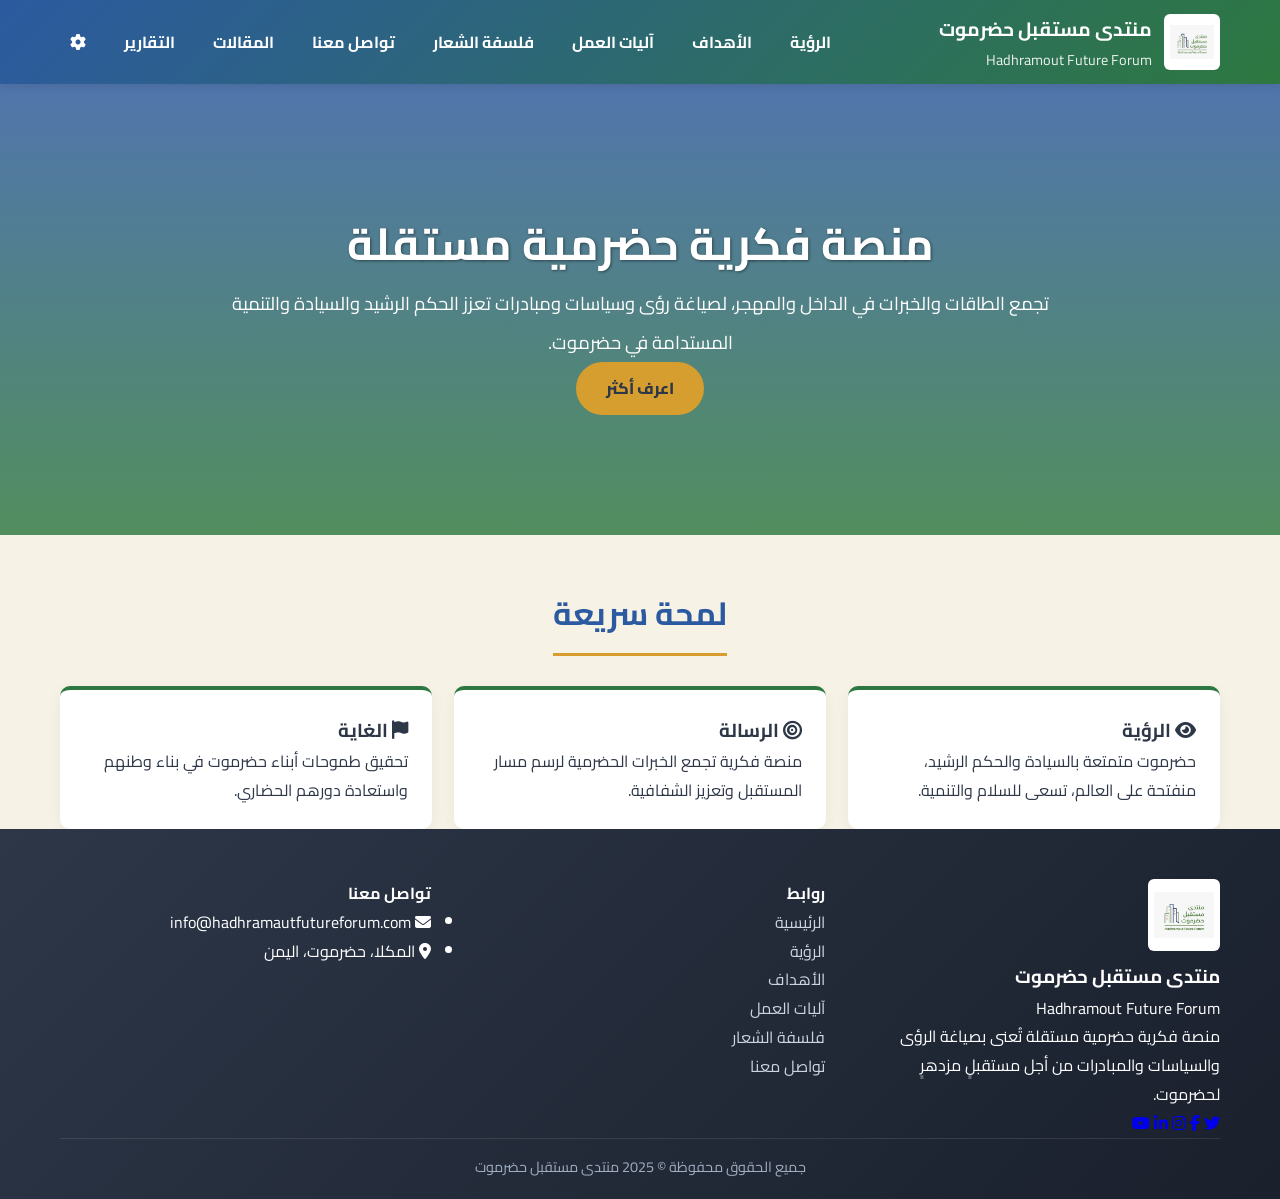
<file: dashboard.html>
<!DOCTYPE html>
<html lang="ar" dir="rtl">
<head>
    <meta charset="UTF-8">
    <title>لوحة التحكم - منتدى مستقبل حضرموت</title>
    <meta name="viewport" content="width=device-width, initial-scale=1.0">
    <link rel="preconnect" href="https://fonts.googleapis.com">
    <link rel="preconnect" href="https://fonts.gstatic.com" crossorigin>
    <link href="https://fonts.googleapis.com/css2?family=Cairo:wght@300;400;600;700&display=swap" rel="stylesheet">
    <link rel="stylesheet" href="https://cdnjs.cloudflare.com/ajax/libs/font-awesome/6.4.0/css/all.min.css">
    <link rel="stylesheet" href="../css/style.css">
    <style>
        body {
            background-color: #f7f2e6;
            min-height: 100vh;
            margin: 0;
            font-family: 'Cairo', sans-serif;
            color: #2d3748;
        }
        header {
            background: linear-gradient(135deg, #2c5aa0 0%, #2d7840 100%);
            color: #fff;
            padding: 1rem 0;
        }
        .container {
            width: 100%;
            max-width: 1100px;
            margin: 0 auto;
            padding: 0 20px;
        }
        .admin-header {
            display: flex;
            align-items: center;
            justify-content: space-between;
            gap: 16px;
        }
        .admin-brand {
            display: flex;
            align-items: center;
            gap: 10px;
        }
        .admin-brand-icon {
            width: 40px;
            height: 40px;
            border-radius: 50%;
            background: linear-gradient(45deg, #c53030, #d69e2e);
            display: flex;
            align-items: center;
            justify-content: center;
        }
        .admin-brand-icon i {
            color: #fff;
        }
        .admin-brand-text h1 {
            font-size: 1.1rem;
            margin: 0;
        }
        .admin-brand-text p {
            margin: 0;
            font-size: 0.8rem;
            opacity: 0.9;
        }
        .logout-btn {
            border-radius: 999px;
            border: 1px solid rgba(255,255,255,0.8);
            padding: 6px 16px;
            background: transparent;
            color: #fff;
            font-size: 0.9rem;
            cursor: pointer;
            display: inline-flex;
            align-items: center;
            gap: 6px;
        }
        main {
            padding: 30px 0 40px;
        }
        .cards-grid {
            display: grid;
            grid-template-columns: repeat(auto-fit,minmax(260px,1fr));
            gap: 20px;
            margin-top: 20px;
        }
        .admin-card-box {
            background-color: #fff;
            border-radius: 12px;
            padding: 18px 16px;
            box-shadow: 0 4px 15px rgba(0,0,0,0.06);
            border-top: 4px solid #2d7840;
        }
        .admin-card-box h2 {
            font-size: 1.05rem;
            margin-bottom: 10px;
            display: flex;
            align-items: center;
            gap: 8px;
        }
        .admin-card-box p {
            font-size: 0.9rem;
            margin-bottom: 12px;
            color: #4a5568;
        }
        .admin-card-box a {
            display: inline-flex;
            align-items: center;
            gap: 6px;
            font-size: 0.9rem;
            text-decoration: none;
            background-color: #2c5aa0;
            color: #fff;
            padding: 6px 14px;
            border-radius: 999px;
        }
        @media (max-width: 600px) {
            .admin-header {
                flex-direction: column;
                align-items: flex-start;
            }
        }
    
        .admin-page-title {
            font-size: 1.2rem;
            margin-bottom: 8px;
        }
        .admin-page-subtitle {
            font-size: 0.95rem;
            color: #4a5568;
            margin-bottom: 20px;
        }
        .admin-form-group {
            margin-bottom: 10px;
        }
        .admin-form-group label {
            display: block;
            margin-bottom: 4px;
            font-size: 0.9rem;
            color: #2d3748;
        }
        .admin-input,
        .admin-textarea {
            width: 100%;
            border-radius: 8px;
            border: 1px solid #cbd5e0;
            padding: 8px 10px;
            font-family: "Cairo", system-ui, -apple-system, BlinkMacSystemFont, "Segoe UI", sans-serif;
            font-size: 0.9rem;
            box-sizing: border-box;
        }
        .admin-textarea {
            min-height: 110px;
            resize: vertical;
        }
        .admin-button {
            border: none;
            border-radius: 999px;
            padding: 8px 18px;
            font-size: 0.9rem;
            cursor: pointer;
            background: linear-gradient(90deg, #2c5aa0, #2d7840);
            color: #fff;
        }
        .admin-button:hover {
            opacity: 0.9;
        }
        .admin-message {
            margin-top: 8px;
            font-size: 0.85rem;
        }
        .admin-message.success {
            color: #2f855a;
        }
        .admin-message.error {
            color: #c53030;
        }
        .admin-list-title {
            margin-top: 16px;
            margin-bottom: 6px;
            font-size: 0.95rem;
        }
        .admin-report-list {
            list-style: disc;
            padding-right: 18px;
            font-size: 0.85rem;
            color: #2d3748;
        }
        .admin-report-list li {
            margin-bottom: 4px;
        }

        .admin-delete-row {
            display: flex;
            align-items: center;
            gap: 8px;
            margin-top: 8px;
        }
        .admin-button-danger {
            background: linear-gradient(90deg, #c53030, #e53e3e);
        }
        .admin-delete-row select.admin-input {
            max-width: 100%;
        }
</style>
</head>
<body>
<header>
    <div class="container">
        <div class="admin-header">
            <div class="admin-brand">
                <div class="admin-brand-icon">
                    <i class="fas fa-user-shield"></i>
                </div>
                <div class="admin-brand-text">
                    <h1>لوحة التحكم</h1>
                    <p>منتدى مستقبل حضرموت</p>
                </div>
            </div>
            <button class="logout-btn" id="logoutBtn">
                <i class="fas fa-sign-out-alt"></i>
                <span>تسجيل الخروج</span>
            </button>
        </div>
    </div>
</header>
<main>
    <div class="container">
        <h2 class="admin-page-title">لوحة التحكم للمحتوى</h2>
        <p class="admin-page-subtitle">
            من هنا يمكنك إضافة مقالات جديدة ورفع التقارير مع حمايتها بكلمة مرور.
        </p>
        <div class="cards-grid">
            <div class="admin-card-box">
                <h2><i class="fas fa-newspaper"></i> نشر مقال جديد</h2>
                <p>اكتب عنوان المقال والمحتوى، ويمكنك إرفاق صورة اختيارية. (يتم الحفظ محلياً فقط لغرض العرض.)</p>
                <form id="blog-form">
                    <div class="admin-form-group">
                        <label for="blog-title">عنوان المقال</label>
                        <input type="text" id="blog-title" class="admin-input" required>
                    </div>
<div class="form-group">
  <label for="blog-author">بقلم الكاتب (اختياري)</label>
  <input type="text" id="blog-author">
</div>
                    <div class="admin-form-group">
                        <label for="blog-content">محتوى المقال</label>
                        <textarea id="blog-content" class="admin-textarea" required></textarea>
                    </div>
                    <div class="admin-form-group">
                        <label for="blog-image">صورة المقال (اختياري)</label>
                        <input type="file" id="blog-image" class="admin-input" accept="image/*">
                    </div>
                    <button type="submit" class="admin-button">حفظ المقال</button>
                <label>بقلم الكاتب (اختياري)</label><input id="blogAuthor" type="text" /></form>
                <div id="blog-message" class="admin-message"></div>

                <h3 class="admin-list-title">حذف مقال</h3>
                <div class="admin-delete-row">
                    <select id="blog-delete-select" class="admin-input"></select>
                    <button type="button" id="blog-delete-btn" class="admin-button admin-button-danger">حذف</button>
                </div>
            </div>

            <div class="admin-card-box">
                <h2><i class="fas fa-file-alt"></i> رفع تقرير</h2>
                <p>أدخل رابط ملف التقرير (مثل Google Drive أو أي رابط مباشر) وحدد كلمة مرور اختيارية له.</p>
                <form id="report-form">
                    <div class="admin-form-group">
                        <label for="report-title">عنوان التقرير</label>
                        <input type="text" id="report-title" class="admin-input" required>
                    </div>
                    <div class="admin-form-group">
                        <label for="report-link">رابط التقرير (URL)</label>
                        <input type="url" id="report-link" class="admin-input" placeholder="https://example.com/report.pdf" required>
                    </div>
                    <div class="admin-form-group">
                        <label for="report-desc">وصف مختصر للتقرير</label>
                        <textarea id="report-desc" class="admin-textarea" placeholder="وصف قصير عن محتوى التقرير"></textarea>
                    </div>
                    <div class="admin-form-group">
                        <label for="report-password">كلمة مرور التقرير (اختياري)</label>
                        <input type="password" id="report-password" class="admin-input">
                    </div>
                    <button type="submit" class="admin-button">حفظ التقرير</button>
                <label>بقلم الكاتب (اختياري)</label><input id="blogAuthor" type="text" /></form>
                <div id="report-message" class="admin-message"></div>
                <h3 class="admin-list-title">التقارير المحفوظة (عبر قاعدة البيانات المشتركة)</h3>
                <ul id="report-list" class="admin-report-list"></ul>

                <h3 class="admin-list-title">حذف تقرير</h3>
                <div class="admin-delete-row">
                    <select id="report-delete-select" class="admin-input"></select>
                    <button type="button" id="report-delete-btn" class="admin-button admin-button-danger">حذف</button>
                </div>
            </div>
        </div>
    </div>
</main>


<script>
// منع الوصول المباشر إلى لوحة التحكم بدون تسجيل دخول
(function () {
  try {
    var ok = localStorage.getItem('hffAdminAuth');
    if (ok !== '1') {
      window.location.href = 'index.html';
    }
  } catch (e) {
    window.location.href = 'index.html';
  }
})();
</script>

<script>
(function () {
  const API_URL = "https://script.google.com/macros/s/AKfycbzrrCg2VRAXuXXCaFEoJXDa3CxfQBpWEa9IHjG4cakHGgmEgE2rstkKe-ryufD2YkdW/exec";

  // ====== simple guard (optional) ======
  try {
    const ok = localStorage.getItem("hffAdminAuth");
    // إذا تبغى dashboard مقفولة:
    // if (ok !== "1") window.location.href = "index.html";
  } catch (e) {}

  const logoutBtn = document.getElementById("logoutBtn");
  if (logoutBtn) {
    logoutBtn.addEventListener("click", function () {
      try { localStorage.removeItem("hffAdminAuth"); } catch (e) {}
      window.location.href = "index.html";
    });
  }

  
  async function apiPost(body) {
      try {
          await fetch(API_URL, {
              method: "POST",
              mode: "no-cors",
              headers: { "Content-Type": "application/json" },
              body: JSON.stringify(body)
          });
          return { ok: true }; // assume success
      } catch(e) {
          console.error(e);
          return { ok: true };
      }
  }


  async function apiGet(type) {
    const res = await fetch(API_URL + "?type=" + encodeURIComponent(type));
    try {
      const data = await res.json();
      return Array.isArray(data.items) ? data.items : [];
    } catch (e) {
      return [];
    }
  }

  // ========== BLOGS ==========
  const blogForm = document.getElementById("blog-form");
  const blogMessage = document.getElementById("blog-message");
  const blogDeleteSelect = document.getElementById("blog-delete-select");
  const blogDeleteBtn = document.getElementById("blog-delete-btn");

  async function loadBlogs() {
    if (!blogDeleteSelect) return;
    blogDeleteSelect.innerHTML = "";
    const items = await apiGet("blog");
    if (!items.length) {
      const opt = document.createElement("option");
      opt.value = "";
      opt.textContent = "لا توجد مقالات محفوظة";
      blogDeleteSelect.appendChild(opt);
      blogDeleteSelect.disabled = true;
      if (blogDeleteBtn) blogDeleteBtn.disabled = true;
      return;
    }
    blogDeleteSelect.disabled = false;
    if (blogDeleteBtn) blogDeleteBtn.disabled = false;
    items.forEach(it => {
      const opt = document.createElement("option");
      opt.value = String(it.id);
      opt.textContent = it.title || ("مقال #" + it.id);
      blogDeleteSelect.appendChild(opt);
    });
  }

  if (blogForm && blogMessage) {
    blogForm.addEventListener("submit", async function (e) {
      e.preventDefault();
      blogMessage.textContent = "";
      blogMessage.classList.remove("success", "error");

      const title = (document.getElementById("blog-title").value || "").trim();
      const author = (document.getElementById("blog-author").value || "").trim();
      const content = (document.getElementById("blog-content").value || "").trim();

      if (!title || !content) {
        blogMessage.textContent = "الرجاء تعبئة عنوان ومحتوى المقال.";
        blogMessage.classList.add("error");
        return;
      }

      try {
        await apiPost({
          action: "add",
          type: "blog",
          title: title,
          author: author,
          main: content
        });
        blogMessage.textContent = "تم حفظ المقال في قاعدة البيانات.";
        blogMessage.classList.add("success");
        blogForm.reset();
        loadBlogs();
        setTimeout(() => {
          blogMessage.textContent = "";
          blogMessage.classList.remove("success");
        }, 2000);
      } catch (err) {
        console.error(err);
        blogMessage.textContent = "حدث خطأ أثناء الحفظ.";
        blogMessage.classList.add("error");
      }
    });
  }

  if (blogDeleteBtn && blogDeleteSelect && blogMessage) {
    blogDeleteBtn.addEventListener("click", async function () {
      const val = blogDeleteSelect.value;
      if (!val) return;
      if (!window.confirm("هل أنت متأكد من حذف هذا المقال؟")) return;
      try {
        await apiPost({ action: "delete", id: val });
        blogMessage.textContent = "تم حذف المقال.";
        blogMessage.classList.remove("error");
        blogMessage.classList.add("success");
        await loadBlogs();
        setTimeout(() => {
          blogMessage.textContent = "";
          blogMessage.classList.remove("success");
        }, 2000);
      } catch (err) {
        console.error(err);
        blogMessage.textContent = "تعذر حذف المقال.";
        blogMessage.classList.add("error");
      }
    });
  }

  // ========== REPORTS ==========
  const reportForm = document.getElementById("report-form");
  const reportMessage = document.getElementById("report-message");
  const reportList = document.getElementById("report-list");
  const reportDeleteSelect = document.getElementById("report-delete-select");
  const reportDeleteBtn = document.getElementById("report-delete-btn");

  async function loadReports() {
    if (!reportList) return;
    reportList.innerHTML = "";
    const items = await apiGet("report");

    items.forEach(r => {
      const li = document.createElement("li");
      const url = r.main || "";
      const pw = r.password || "";
      li.textContent =
        (r.title || "تقرير") +
        " — رابط: " +
        (url || "غير متوفر") +
        " — كلمة المرور: " +
        (pw ? pw : "-");
      reportList.appendChild(li);
    });

    if (reportDeleteSelect && reportDeleteBtn) {
      reportDeleteSelect.innerHTML = "";
      if (!items.length) {
        const opt = document.createElement("option");
        opt.value = "";
        opt.textContent = "لا توجد تقارير محفوظة";
        reportDeleteSelect.appendChild(opt);
        reportDeleteSelect.disabled = true;
        reportDeleteBtn.disabled = true;
      } else {
        reportDeleteSelect.disabled = false;
        reportDeleteBtn.disabled = false;
        items.forEach(r => {
          const opt = document.createElement("option");
          opt.value = String(r.id);
          opt.textContent = r.title || ("تقرير #" + r.id);
          reportDeleteSelect.appendChild(opt);
        });
      }
    }
  }

  if (reportForm && reportMessage && reportList) {
    reportForm.addEventListener("submit", async function (e) {
      e.preventDefault();
      reportMessage.textContent = "";
      reportMessage.classList.remove("success", "error");

      const title = (document.getElementById("report-title").value || "").trim();
      const link = (document.getElementById("report-link").value || "").trim();
      const desc = (document.getElementById("report-desc").value || "").trim();
      const password = (document.getElementById("report-password").value || "").trim();

      if (!title || !link) {
        reportMessage.textContent = "الرجاء إدخال عنوان التقرير والرابط.";
        reportMessage.classList.add("error");
        return;
      }

      try {
        await apiPost({
          action: "add",
          type: "report",
          title: title,
          author: author,
          main: link,
          description: desc,
          password: password
        });
        reportMessage.textContent = "تم حفظ رابط التقرير في قاعدة البيانات.";
        reportMessage.classList.add("success");
        reportForm.reset();
        await loadReports();
        setTimeout(() => {
          reportMessage.textContent = "";
          reportMessage.classList.remove("success");
        }, 2000);
      } catch (err) {
        console.error(err);
        reportMessage.textContent = "حدث خطأ أثناء الحفظ.";
        reportMessage.classList.add("error");
      }
    });
  }

  if (reportDeleteBtn && reportDeleteSelect && reportMessage) {
    reportDeleteBtn.addEventListener("click", async function () {
      const val = reportDeleteSelect.value;
      if (!val) return;
      if (!window.confirm("هل أنت متأكد من حذف هذا التقرير؟")) return;
      try {
        await apiPost({ action: "delete", id: val });
        reportMessage.textContent = "تم حذف التقرير.";
        reportMessage.classList.remove("error");
        reportMessage.classList.add("success");
        await loadReports();
        setTimeout(() => {
          reportMessage.textContent = "";
          reportMessage.classList.remove("success");
        }, 2000);
      } catch (err) {
        console.error(err);
        reportMessage.textContent = "تعذر حذف التقرير.";
        reportMessage.classList.add("error");
      }
    });
  }

  // initial load
  loadBlogs();
  loadReports();
})();
</script>


</body>
</html>
</file>
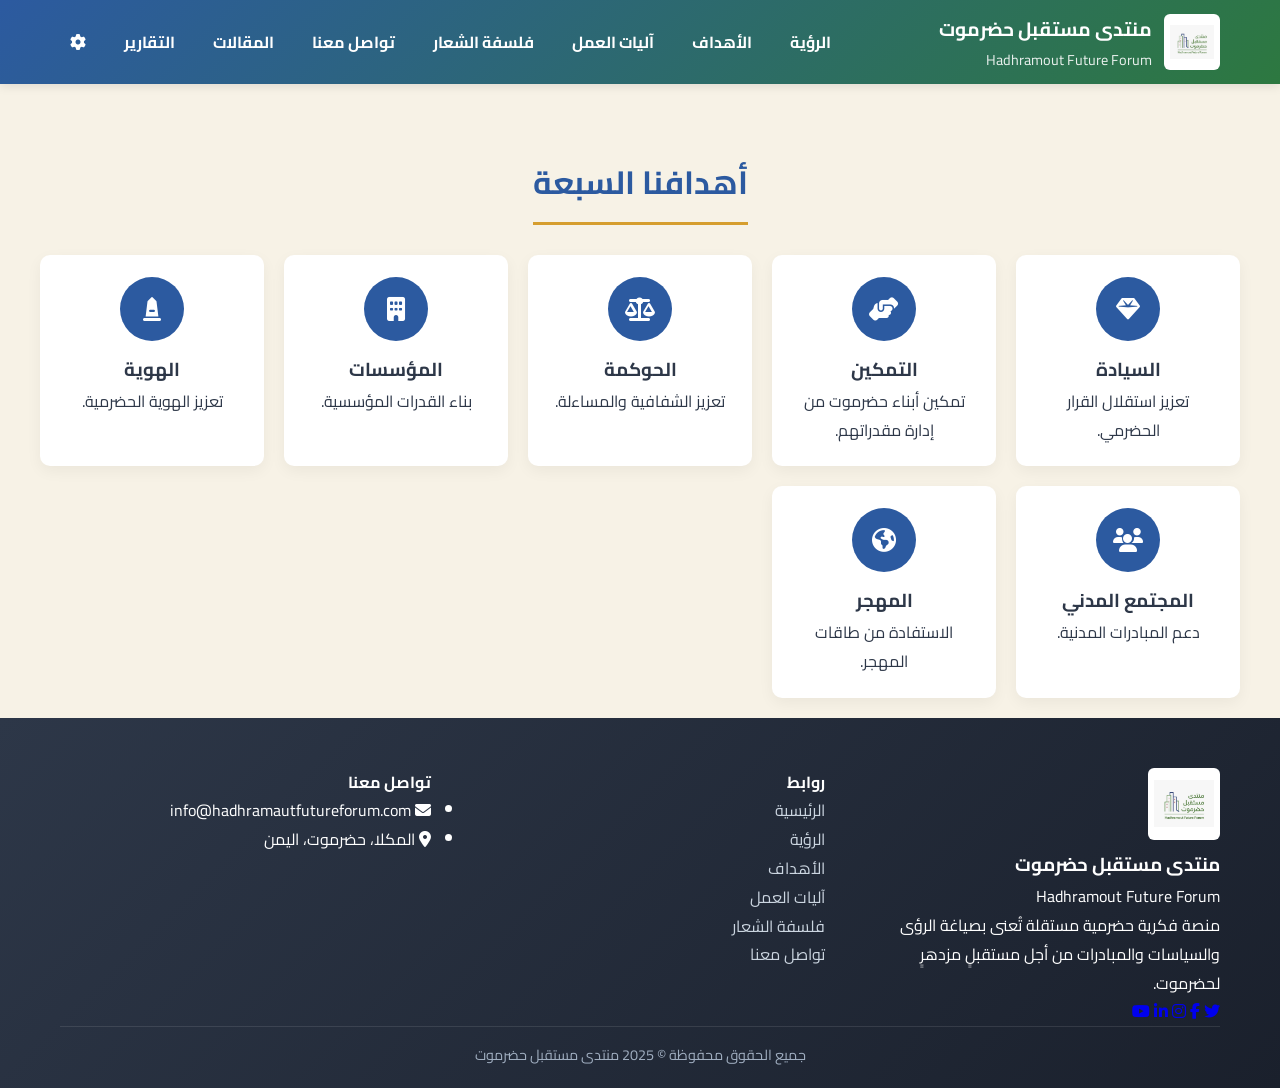
<file: goals.html>
<!DOCTYPE html>
<html lang="ar" dir="rtl">
<head>
  <meta charset="UTF-8">
  <meta name="viewport" content="width=device-width, initial-scale=1.0">
  <title>منتدى مستقبل حضرموت - Hadhramout Future Forum</title>
  <link rel="preconnect" href="https://fonts.googleapis.com">
  <link rel="preconnect" href="https://fonts.gstatic.com" crossorigin>
  <link href="https://fonts.googleapis.com/css2?family=Cairo:wght@300;400;600;700&display=swap" rel="stylesheet">
  <link rel="stylesheet" href="https://cdnjs.cloudflare.com/ajax/libs/font-awesome/6.4.0/css/all.min.css">
  <link rel="stylesheet" href="css/style.css">

</head>
<body>
  <header>
    <div class="container">
      <div class="header-content">
        <a class="brand" href="index.html">
          <img class="brand-logo" src="assets/logo.jpg" alt="Hadhramout Future Forum">
          <div class="logo-text">
            <h1>منتدى مستقبل حضرموت</h1>
            <p>Hadhramout Future Forum</p>
          </div>
        </a>
        <div class="menu-toggle" id="menu-toggle"><span></span><span></span><span></span></div><nav>
          <ul>
            <li><a href="vision.html">الرؤية</a></li>
            <li><a href="goals.html">الأهداف</a></li>
            <li><a href="approach.html">آليات العمل</a></li>
            <li><a href="philosophy.html">فلسفة الشعار</a></li>
            <li><a href="contact.html">تواصل معنا</a></li>
          <li><a href="blog.html">المقالات</a></li><li><a href="reports.html">التقارير</a></li><li><a href="admin/index.html" title="لوحة التحكم"><i class="fas fa-gear"></i></a></li></ul>
        </nav>
      </div>
    </div>
  </header>

  <main class="page">
    <div class="container">
      <div class="section-title"><h2>أهدافنا السبعة</h2></div>
      <div class="goals-grid">
        <div class="goal-card"><div class="goal-icon"><i class="fas fa-gem"></i></div><h3>السيادة</h3><p>تعزيز استقلال القرار الحضرمي.</p></div>
        <div class="goal-card"><div class="goal-icon"><i class="fas fa-hands-helping"></i></div><h3>التمكين</h3><p>تمكين أبناء حضرموت من إدارة مقدراتهم.</p></div>
        <div class="goal-card"><div class="goal-icon"><i class="fas fa-balance-scale"></i></div><h3>الحوكمة</h3><p>تعزيز الشفافية والمساءلة.</p></div>
        <div class="goal-card"><div class="goal-icon"><i class="fas fa-building"></i></div><h3>المؤسسات</h3><p>بناء القدرات المؤسسية.</p></div>
        <div class="goal-card"><div class="goal-icon"><i class="fas fa-monument"></i></div><h3>الهوية</h3><p>تعزيز الهوية الحضرمية.</p></div>
        <div class="goal-card"><div class="goal-icon"><i class="fas fa-users"></i></div><h3>المجتمع المدني</h3><p>دعم المبادرات المدنية.</p></div>
        <div class="goal-card"><div class="goal-icon"><i class="fas fa-globe-americas"></i></div><h3>المهجر</h3><p>الاستفادة من طاقات المهجر.</p></div>
      </div>
    </div>
  </main>
  <footer>
    <div class="container">
      <div class="footer-content">
        <div class="footer-about">
          <div class="footer-logo">
            <img src="assets/logo.jpg" alt="HFF" class="footer-logo-img"/>
            <h3>منتدى مستقبل حضرموت</h3>
            <p>Hadhramout Future Forum</p>
          </div>
          <p>منصة فكرية حضرمية مستقلة تُعنى بصياغة الرؤى والسياسات والمبادرات من أجل مستقبلٍ مزدهرٍ لحضرموت.</p>
          <div class="social-links">
            <a href="https://x.com/HadhramoutForum" target="_blank" rel="noopener"><i class="fab fa-twitter"></i></a>
            <a href="#"><i class="fab fa-facebook-f"></i></a>
            <a href="#"><i class="fab fa-instagram"></i></a>
            <a href="#"><i class="fab fa-linkedin-in"></i></a>
            <a href="#"><i class="fab fa-youtube"></i></a>
          </div>
        </div>
        <div class="footer-links">
          <h4>روابط</h4>
          <ul>
            <li><a href="index.html">الرئيسية</a></li>
            <li><a href="vision.html">الرؤية</a></li>
            <li><a href="goals.html">الأهداف</a></li>
            <li><a href="approach.html">آليات العمل</a></li>
            <li><a href="philosophy.html">فلسفة الشعار</a></li>
            <li><a href="contact.html">تواصل معنا</a></li>
          </ul>
        </div>
        <div class="footer-contact">
          <h4 id="contact">تواصل معنا</h4>
          <ul>
            <li><i class="fas fa-envelope"></i> info@hadhramautfutureforum.com</li>
            <li><i class="fas fa-map-marker-alt"></i> المكلا، حضرموت، اليمن</li>
          </ul>
        </div>
      </div>
      <div class="copyright">
        <p>جميع الحقوق محفوظة &copy; 2025 منتدى مستقبل حضرموت</p>
      </div>
    </div>
  </footer>
  <script src="js/script.js"></script>

</body>
</html>
</file>
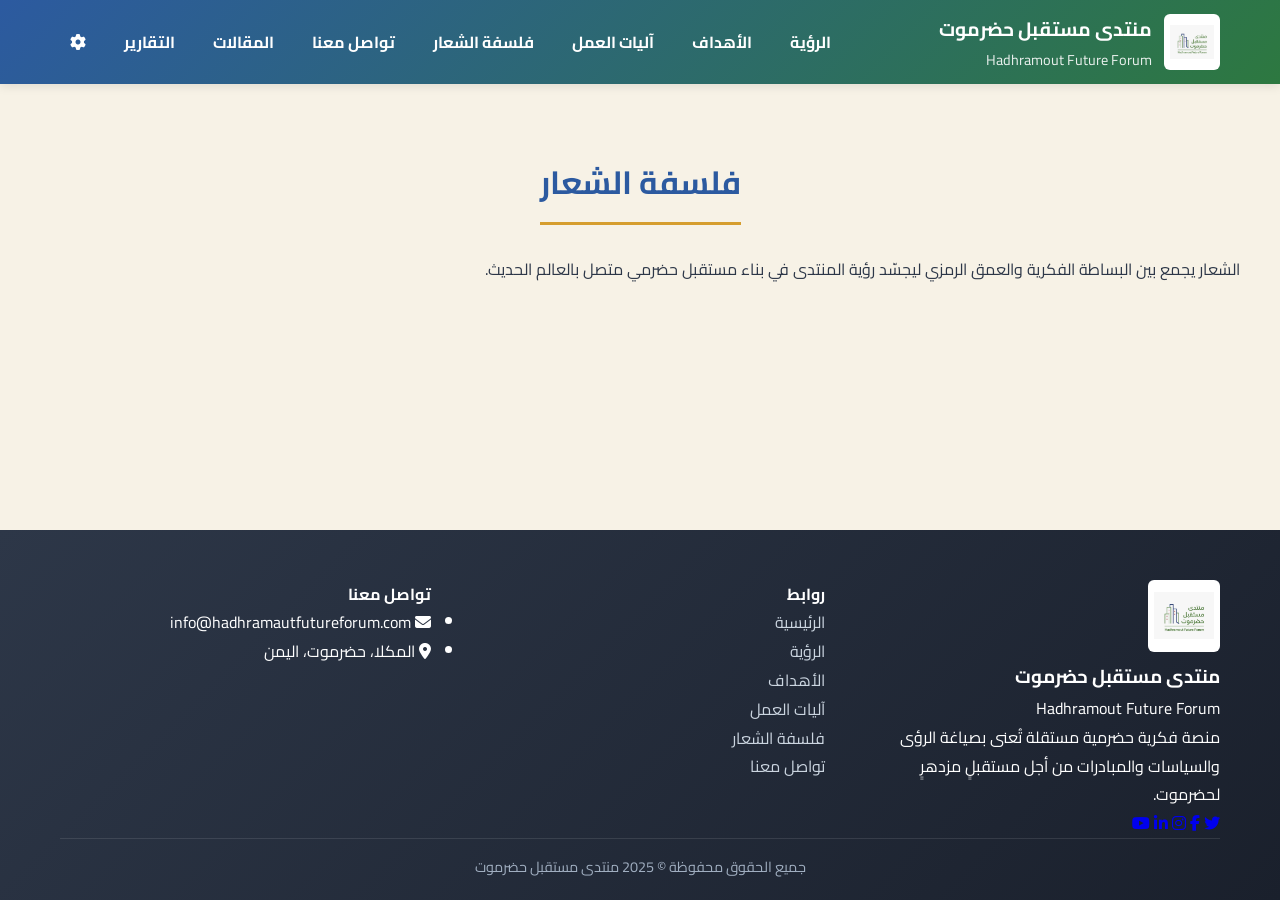
<file: philosophy.html>
<!DOCTYPE html>
<html lang="ar" dir="rtl">
<head>
  <meta charset="UTF-8">
  <meta name="viewport" content="width=device-width, initial-scale=1.0">
  <title>منتدى مستقبل حضرموت - Hadhramout Future Forum</title>
  <link rel="preconnect" href="https://fonts.googleapis.com">
  <link rel="preconnect" href="https://fonts.gstatic.com" crossorigin>
  <link href="https://fonts.googleapis.com/css2?family=Cairo:wght@300;400;600;700&display=swap" rel="stylesheet">
  <link rel="stylesheet" href="https://cdnjs.cloudflare.com/ajax/libs/font-awesome/6.4.0/css/all.min.css">
  <link rel="stylesheet" href="css/style.css">

</head>
<body>
  <header>
    <div class="container">
      <div class="header-content">
        <a class="brand" href="index.html">
          <img class="brand-logo" src="assets/logo.jpg" alt="Hadhramout Future Forum">
          <div class="logo-text">
            <h1>منتدى مستقبل حضرموت</h1>
            <p>Hadhramout Future Forum</p>
          </div>
        </a>
        <div class="menu-toggle" id="menu-toggle"><span></span><span></span><span></span></div><nav>
          <ul>
            <li><a href="vision.html">الرؤية</a></li>
            <li><a href="goals.html">الأهداف</a></li>
            <li><a href="approach.html">آليات العمل</a></li>
            <li><a href="philosophy.html">فلسفة الشعار</a></li>
            <li><a href="contact.html">تواصل معنا</a></li>
          <li><a href="blog.html">المقالات</a></li><li><a href="reports.html">التقارير</a></li><li><a href="admin/index.html" title="لوحة التحكم"><i class="fas fa-gear"></i></a></li></ul>
        </nav>
      </div>
    </div>
  </header>

  <main class="page">
    <div class="container">
      <div class="section-title"><h2>فلسفة الشعار</h2></div>
      <p>الشعار يجمع بين البساطة الفكرية والعمق الرمزي ليجسّد رؤية المنتدى في بناء مستقبل حضرمي متصل بالعالم الحديث.</p>
      <div class="logo-display">
        <div class="logo-symbol"></div>
        <div class="symbol-elements">
          <div class="symbol-element element-1" title="الأحمر: الحرية والتضحية"></div>
          <div class="symbol-element element-2" title="الأخضر: الوادي والنماء"></div>
          <div class="symbol-element element-3" title="الأزرق: البحر والانفتاح"></div>
          <div class="symbol-element element-4" title="الأصفر: الصحراء والطاقة"></div>
        </div>
      </div>
    </div>
  </main>
  <footer>
    <div class="container">
      <div class="footer-content">
        <div class="footer-about">
          <div class="footer-logo">
            <img src="assets/logo.jpg" alt="HFF" class="footer-logo-img"/>
            <h3>منتدى مستقبل حضرموت</h3>
            <p>Hadhramout Future Forum</p>
          </div>
          <p>منصة فكرية حضرمية مستقلة تُعنى بصياغة الرؤى والسياسات والمبادرات من أجل مستقبلٍ مزدهرٍ لحضرموت.</p>
          <div class="social-links">
            <a href="https://x.com/HadhramoutForum" target="_blank" rel="noopener"><i class="fab fa-twitter"></i></a>
            <a href="#"><i class="fab fa-facebook-f"></i></a>
            <a href="#"><i class="fab fa-instagram"></i></a>
            <a href="#"><i class="fab fa-linkedin-in"></i></a>
            <a href="#"><i class="fab fa-youtube"></i></a>
          </div>
        </div>
        <div class="footer-links">
          <h4>روابط</h4>
          <ul>
            <li><a href="index.html">الرئيسية</a></li>
            <li><a href="vision.html">الرؤية</a></li>
            <li><a href="goals.html">الأهداف</a></li>
            <li><a href="approach.html">آليات العمل</a></li>
            <li><a href="philosophy.html">فلسفة الشعار</a></li>
            <li><a href="contact.html">تواصل معنا</a></li>
          </ul>
        </div>
        <div class="footer-contact">
          <h4 id="contact">تواصل معنا</h4>
          <ul>
            <li><i class="fas fa-envelope"></i> info@hadhramautfutureforum.com</li>
            <li><i class="fas fa-map-marker-alt"></i> المكلا، حضرموت، اليمن</li>
          </ul>
        </div>
      </div>
      <div class="copyright">
        <p>جميع الحقوق محفوظة &copy; 2025 منتدى مستقبل حضرموت</p>
      </div>
    </div>
  </footer>
  <script src="js/script.js"></script>

</body>
</html>
</file>
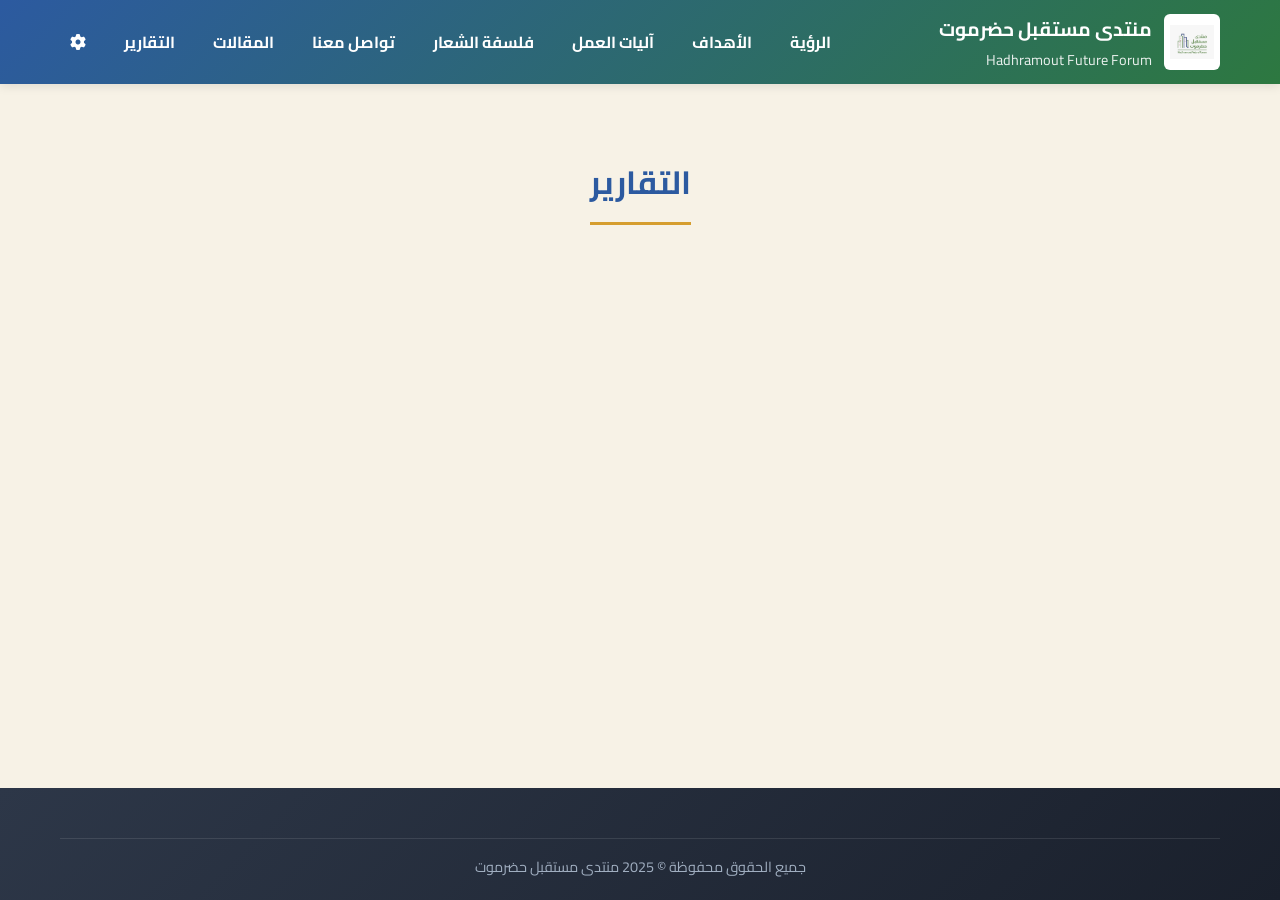
<file: reports.html>
<!DOCTYPE html>
<html lang="ar" dir="rtl">
<head>
  <meta charset="UTF-8">
  <meta name="viewport" content="width=device-width, initial-scale=1.0">
  <title>التقارير - منتدى مستقبل حضرموت</title>
  <link rel="preconnect" href="https://fonts.googleapis.com">
  <link rel="preconnect" href="https://fonts.gstatic.com" crossorigin>
  <link href="https://fonts.googleapis.com/css2?family=Cairo:wght@300;400;600;700&display=swap" rel="stylesheet">
  <link rel="stylesheet" href="https://cdnjs.cloudflare.com/ajax/libs/font-awesome/6.4.0/css/all.min.css">
  <link rel="stylesheet" href="css/style.css">
</head>
<body>
  <header>
    <div class="container">
      <div class="header-content">
        <a class="brand" href="index.html">
          <img class="brand-logo" src="assets/logo.jpg" alt="Hadhramout Future Forum">
          <div class="logo-text">
            <h1>منتدى مستقبل حضرموت</h1>
            <p>Hadhramout Future Forum</p>
          </div>
        </a>
        <div class="menu-toggle" id="menu-toggle"><span></span><span></span><span></span></div><nav>
          <ul>
            <li><a href="vision.html">الرؤية</a></li>
            <li><a href="goals.html">الأهداف</a></li>
            <li><a href="approach.html">آليات العمل</a></li>
            <li><a href="philosophy.html">فلسفة الشعار</a></li>
            <li><a href="contact.html">تواصل معنا</a></li>
            <li><a href="blog.html">المقالات</a></li>
            <li><a href="reports.html">التقارير</a></li>
          <li><a href="admin/index.html" title="لوحة التحكم"><i class="fas fa-gear"></i></a></li></ul>
        </nav>
      </div>
    </div>
  </header>

  <main class="page">
    <div class="container">
      <div class="section-title"><h2>التقارير</h2></div>
      <div id="reports-list" class="cards-container"></div>
      
    </div>
  </main>

  <footer>
    <div class="container">
      <div class="copyright"><p>جميع الحقوق محفوظة &copy; 2025 منتدى مستقبل حضرموت</p></div>
    </div>
  </footer>
  
<script src="js/script.js"></script>
<script src="js/script.js"></script>
<script>
(function () {
  const API_URL = "https://script.google.com/macros/s/AKfycbzrrCg2VRAXuXXCaFEoJXDa3CxfQBpWEa9IHjG4cakHGgmEgE2rstkKe-ryufD2YkdW/exec";
  const wrap = document.getElementById("reports-list"); // تأكد الـ div id="reports-list"
  if (!wrap) return;

  // global helper
  window.promptDownload = function (file, pw) {
    if (!file) return;
    if (!pw) {
      window.location = file;
      return;
    }
    const input = window.prompt("أدخل كلمة المرور:");
    if (input === pw) {
      window.location = file;
    } else {
      alert("كلمة المرور غير صحيحة");
    }
  };

  function renderFromApi(items) {
    if (!items || !items.length) {
      wrap.innerHTML = "<p>لا توجد تقارير حالياً.</p>";
      return;
    }
    let html = "";
    items.forEach(function (it) {
      const title = it.title || "";
      const desc = it.description || "";
      const url = it.main || "";
      const pw = it.password || "";
      const btnLabel = pw ? "تنزيل (محمي)" : "تنزيل";
      html +=
        '<article class="report-card">' +
        "<h2>" + title + "</h2>" +
        "<p>" + desc + "</p>" +
        '<button onclick="window.promptDownload(\'' + url + "', '" + pw + "\')">" +
        btnLabel +
        "</button>" +
        "</article>";
    });
    wrap.innerHTML = html;
  }

  function renderFallback() {
    fetch("content/reports/reports.json")
      .then(function (r) { return r.json(); })
      .then(function (items) {
        if (!Array.isArray(items) || !items.length) {
          wrap.innerHTML = "<p>لا توجد تقارير حالياً.</p>";
          return;
        }
        let html = "";
        items.forEach(function (it) {
          const title = it.title || "";
          const desc = it.description || "";
          const url = it.file || "";
          const pw = it.password || "";
          const btnLabel = pw ? "تنزيل (محمي)" : "تنزيل";
          html +=
            '<article class="report-card">' +
            "<h2>" + title + "</h2>" +
            "<p>" + desc + "</p>" +
            '<button onclick="window.promptDownload(\'' + url + "', '" + pw + "\')">" +
            btnLabel +
            "</button>" +
            "</article>";
        });
        wrap.innerHTML = html;
      })
      .catch(function () {
        wrap.innerHTML = "<p>تعذر تحميل التقارير حالياً.</p>";
      });
  }

  fetch(API_URL + "?type=report")
    .then(function (r) { return r.json(); })
    .then(function (data) {
      if (data && Array.isArray(data.items) && data.items.length) {
        renderFromApi(data.items);
      } else {
        renderFallback();
      }
    })
    .catch(function () {
      renderFallback();
    });
})();
</script>


</body>
</html>
</file>
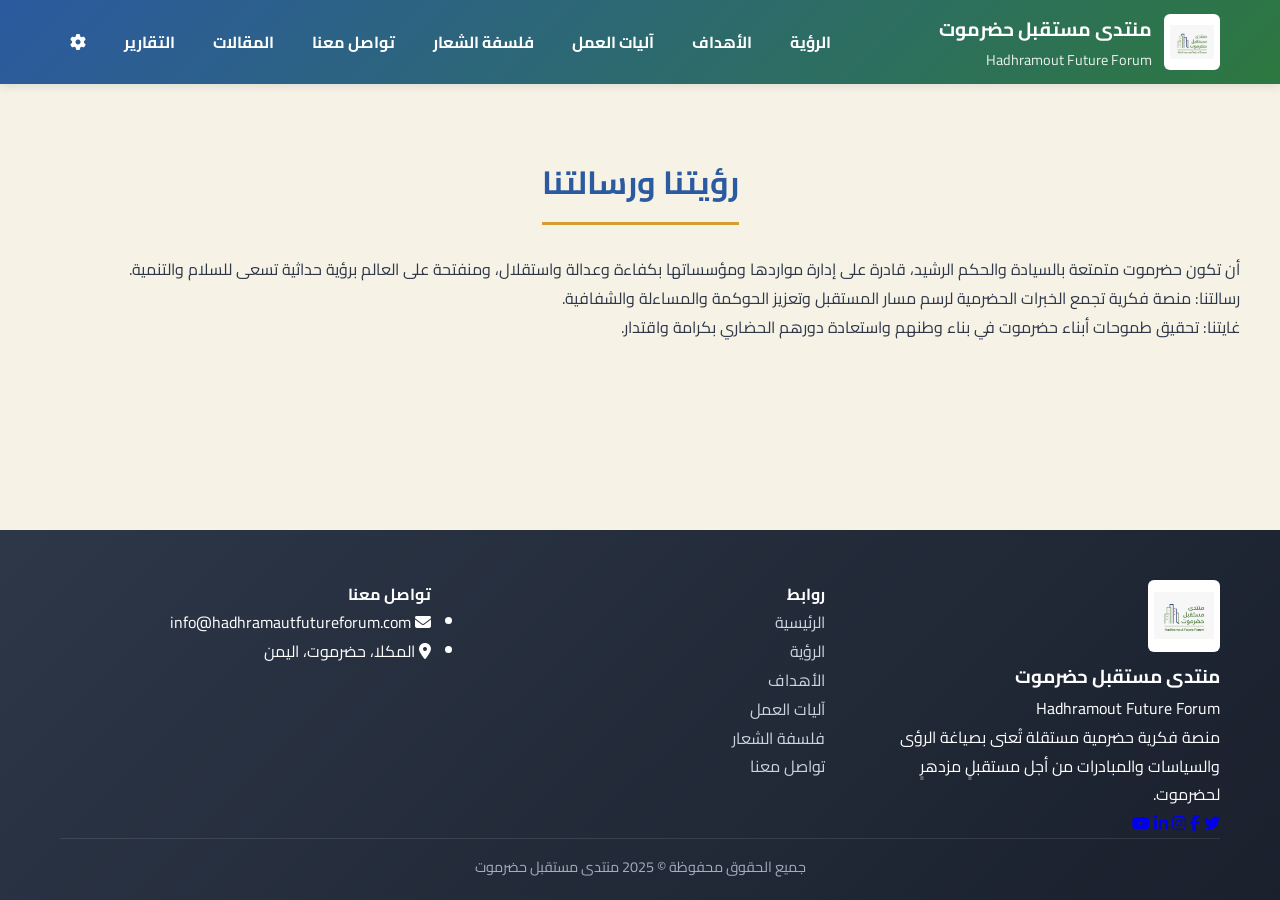
<file: vision.html>
<!DOCTYPE html>
<html lang="ar" dir="rtl">
<head>
  <meta charset="UTF-8">
  <meta name="viewport" content="width=device-width, initial-scale=1.0">
  <title>منتدى مستقبل حضرموت - Hadhramout Future Forum</title>
  <link rel="preconnect" href="https://fonts.googleapis.com">
  <link rel="preconnect" href="https://fonts.gstatic.com" crossorigin>
  <link href="https://fonts.googleapis.com/css2?family=Cairo:wght@300;400;600;700&display=swap" rel="stylesheet">
  <link rel="stylesheet" href="https://cdnjs.cloudflare.com/ajax/libs/font-awesome/6.4.0/css/all.min.css">
  <link rel="stylesheet" href="css/style.css">

</head>
<body>
  <header>
    <div class="container">
      <div class="header-content">
        <a class="brand" href="index.html">
          <img class="brand-logo" src="assets/logo.jpg" alt="Hadhramout Future Forum">
          <div class="logo-text">
            <h1>منتدى مستقبل حضرموت</h1>
            <p>Hadhramout Future Forum</p>
          </div>
        </a>
        <div class="menu-toggle" id="menu-toggle"><span></span><span></span><span></span></div><nav>
          <ul>
            <li><a href="vision.html">الرؤية</a></li>
            <li><a href="goals.html">الأهداف</a></li>
            <li><a href="approach.html">آليات العمل</a></li>
            <li><a href="philosophy.html">فلسفة الشعار</a></li>
            <li><a href="contact.html">تواصل معنا</a></li>
          <li><a href="blog.html">المقالات</a></li><li><a href="reports.html">التقارير</a></li><li><a href="admin/index.html" title="لوحة التحكم"><i class="fas fa-gear"></i></a></li></ul>
        </nav>
      </div>
    </div>
  </header>

  <main class="page">
    <div class="container">
      <div class="section-title"><h2>رؤيتنا ورسالتنا</h2></div>
      <p>أن تكون حضرموت متمتعة بالسيادة والحكم الرشيد، قادرة على إدارة مواردها ومؤسساتها بكفاءة وعدالة واستقلال، ومنفتحة على العالم برؤية حداثية تسعى للسلام والتنمية.</p>
      <p>رسالتنا: منصة فكرية تجمع الخبرات الحضرمية لرسم مسار المستقبل وتعزيز الحوكمة والمساءلة والشفافية.</p>
      <p>غايتنا: تحقيق طموحات أبناء حضرموت في بناء وطنهم واستعادة دورهم الحضاري بكرامة واقتدار.</p>
    </div>
  </main>
  <footer>
    <div class="container">
      <div class="footer-content">
        <div class="footer-about">
          <div class="footer-logo">
            <img src="assets/logo.jpg" alt="HFF" class="footer-logo-img"/>
            <h3>منتدى مستقبل حضرموت</h3>
            <p>Hadhramout Future Forum</p>
          </div>
          <p>منصة فكرية حضرمية مستقلة تُعنى بصياغة الرؤى والسياسات والمبادرات من أجل مستقبلٍ مزدهرٍ لحضرموت.</p>
          <div class="social-links">
            <a href="https://x.com/HadhramoutForum" target="_blank" rel="noopener"><i class="fab fa-twitter"></i></a>
            <a href="#"><i class="fab fa-facebook-f"></i></a>
            <a href="#"><i class="fab fa-instagram"></i></a>
            <a href="#"><i class="fab fa-linkedin-in"></i></a>
            <a href="#"><i class="fab fa-youtube"></i></a>
          </div>
        </div>
        <div class="footer-links">
          <h4>روابط</h4>
          <ul>
            <li><a href="index.html">الرئيسية</a></li>
            <li><a href="vision.html">الرؤية</a></li>
            <li><a href="goals.html">الأهداف</a></li>
            <li><a href="approach.html">آليات العمل</a></li>
            <li><a href="philosophy.html">فلسفة الشعار</a></li>
            <li><a href="contact.html">تواصل معنا</a></li>
          </ul>
        </div>
        <div class="footer-contact">
          <h4 id="contact">تواصل معنا</h4>
          <ul>
            <li><i class="fas fa-envelope"></i> info@hadhramautfutureforum.com</li>
            <li><i class="fas fa-map-marker-alt"></i> المكلا، حضرموت، اليمن</li>
          </ul>
        </div>
      </div>
      <div class="copyright">
        <p>جميع الحقوق محفوظة &copy; 2025 منتدى مستقبل حضرموت</p>
      </div>
    </div>
  </footer>
  <script src="js/script.js"></script>

</body>
</html>
</file>
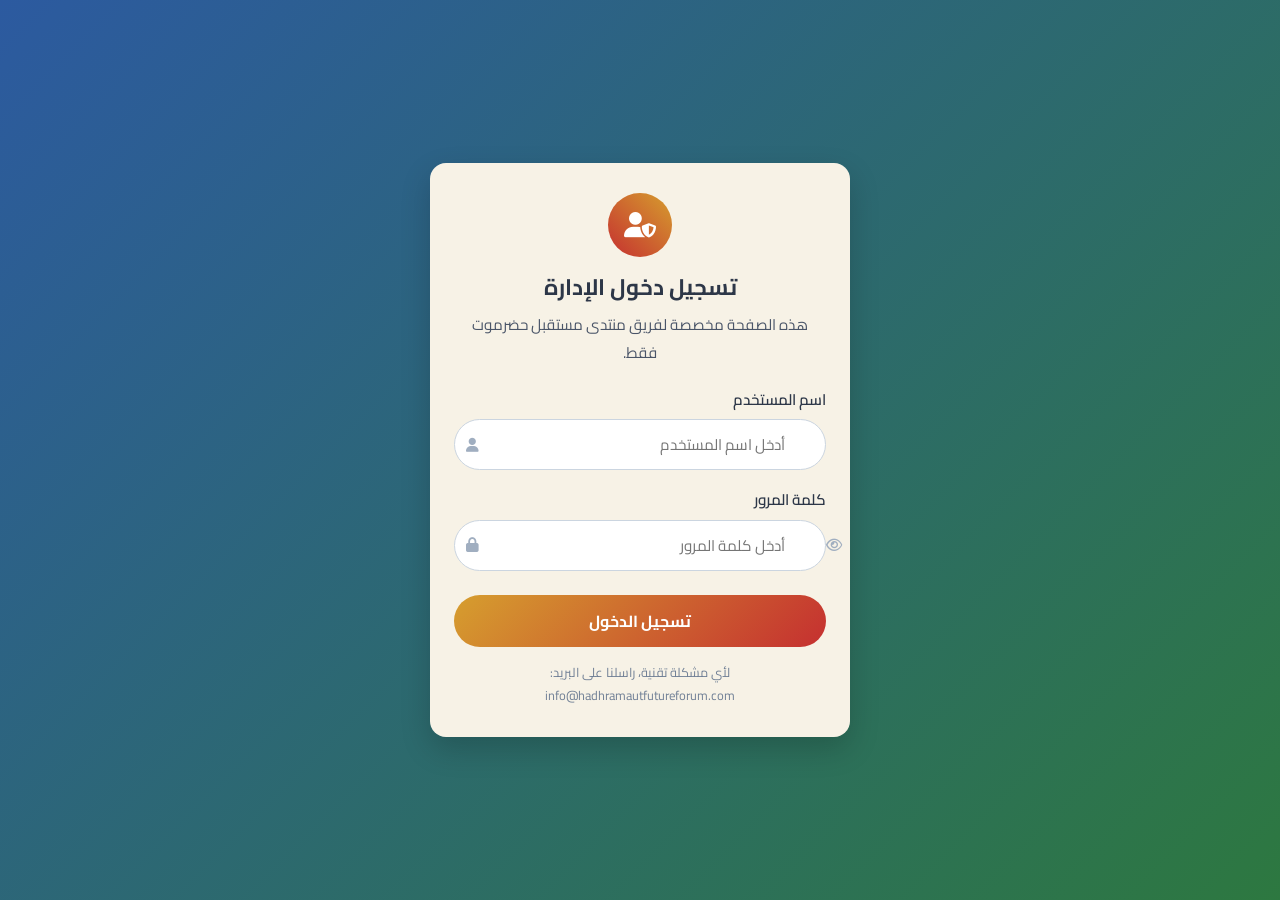
<file: admin/dashboard.html>
<!DOCTYPE html>
<html lang="ar" dir="rtl">
<head>
    <meta charset="UTF-8">
    <title>لوحة التحكم - منتدى مستقبل حضرموت</title>
    <meta name="viewport" content="width=device-width, initial-scale=1.0">
    <link rel="preconnect" href="https://fonts.googleapis.com">
    <link rel="preconnect" href="https://fonts.gstatic.com" crossorigin>
    <link href="https://fonts.googleapis.com/css2?family=Cairo:wght@300;400;600;700&display=swap" rel="stylesheet">
    <link rel="stylesheet" href="https://cdnjs.cloudflare.com/ajax/libs/font-awesome/6.4.0/css/all.min.css">
    <link rel="stylesheet" href="../css/style.css">
    <style>
        body {
            background-color: #f7f2e6;
            min-height: 100vh;
            margin: 0;
            font-family: 'Cairo', sans-serif;
            color: #2d3748;
        }
        header {
            background: linear-gradient(135deg, #2c5aa0 0%, #2d7840 100%);
            color: #fff;
            padding: 1rem 0;
        }
        .container {
            width: 100%;
            max-width: 1100px;
            margin: 0 auto;
            padding: 0 20px;
        }
        .admin-header {
            display: flex;
            align-items: center;
            justify-content: space-between;
            gap: 16px;
        }
        .admin-brand {
            display: flex;
            align-items: center;
            gap: 10px;
        }
        .admin-brand-icon {
            width: 40px;
            height: 40px;
            border-radius: 50%;
            background: linear-gradient(45deg, #c53030, #d69e2e);
            display: flex;
            align-items: center;
            justify-content: center;
        }
        .admin-brand-icon i {
            color: #fff;
        }
        .admin-brand-text h1 {
            font-size: 1.1rem;
            margin: 0;
        }
        .admin-brand-text p {
            margin: 0;
            font-size: 0.8rem;
            opacity: 0.9;
        }
        .logout-btn {
            border-radius: 999px;
            border: 1px solid rgba(255,255,255,0.8);
            padding: 6px 16px;
            background: transparent;
            color: #fff;
            font-size: 0.9rem;
            cursor: pointer;
            display: inline-flex;
            align-items: center;
            gap: 6px;
        }
        main {
            padding: 30px 0 40px;
        }
        .cards-grid {
            display: grid;
            grid-template-columns: repeat(auto-fit,minmax(260px,1fr));
            gap: 20px;
            margin-top: 20px;
        }
        .admin-card-box {
            background-color: #fff;
            border-radius: 12px;
            padding: 18px 16px;
            box-shadow: 0 4px 15px rgba(0,0,0,0.06);
            border-top: 4px solid #2d7840;
        }
        .admin-card-box h2 {
            font-size: 1.05rem;
            margin-bottom: 10px;
            display: flex;
            align-items: center;
            gap: 8px;
        }
        .admin-card-box p {
            font-size: 0.9rem;
            margin-bottom: 12px;
            color: #4a5568;
        }
        .admin-card-box a {
            display: inline-flex;
            align-items: center;
            gap: 6px;
            font-size: 0.9rem;
            text-decoration: none;
            background-color: #2c5aa0;
            color: #fff;
            padding: 6px 14px;
            border-radius: 999px;
        }
        @media (max-width: 600px) {
            .admin-header {
                flex-direction: column;
                align-items: flex-start;
            }
        }
    
        .admin-page-title {
            font-size: 1.2rem;
            margin-bottom: 8px;
        }
        .admin-page-subtitle {
            font-size: 0.95rem;
            color: #4a5568;
            margin-bottom: 20px;
        }
        .admin-form-group {
            margin-bottom: 10px;
        }
        .admin-form-group label {
            display: block;
            margin-bottom: 4px;
            font-size: 0.9rem;
            color: #2d3748;
        }
        .admin-input,
        .admin-textarea {
            width: 100%;
            border-radius: 8px;
            border: 1px solid #cbd5e0;
            padding: 8px 10px;
            font-family: "Cairo", system-ui, -apple-system, BlinkMacSystemFont, "Segoe UI", sans-serif;
            font-size: 0.9rem;
            box-sizing: border-box;
        }
        .admin-textarea {
            min-height: 110px;
            resize: vertical;
        }
        .admin-button {
            border: none;
            border-radius: 999px;
            padding: 8px 18px;
            font-size: 0.9rem;
            cursor: pointer;
            background: linear-gradient(90deg, #2c5aa0, #2d7840);
            color: #fff;
        }
        .admin-button:hover {
            opacity: 0.9;
        }
        .admin-message {
            margin-top: 8px;
            font-size: 0.85rem;
        }
        .admin-message.success {
            color: #2f855a;
        }
        .admin-message.error {
            color: #c53030;
        }
        .admin-list-title {
            margin-top: 16px;
            margin-bottom: 6px;
            font-size: 0.95rem;
        }
        .admin-report-list {
            list-style: disc;
            padding-right: 18px;
            font-size: 0.85rem;
            color: #2d3748;
        }
        .admin-report-list li {
            margin-bottom: 4px;
        }

        .admin-delete-row {
            display: flex;
            align-items: center;
            gap: 8px;
            margin-top: 8px;
        }
        .admin-button-danger {
            background: linear-gradient(90deg, #c53030, #e53e3e);
        }
        .admin-delete-row select.admin-input {
            max-width: 100%;
        }
</style>
</head>
<body>
<header>
    <div class="container">
        <div class="admin-header">
            <div class="admin-brand">
                <div class="admin-brand-icon">
                    <i class="fas fa-user-shield"></i>
                </div>
                <div class="admin-brand-text">
                    <h1>لوحة التحكم</h1>
                    <p>منتدى مستقبل حضرموت</p>
                </div>
            </div>
            <button class="logout-btn" id="logoutBtn">
                <i class="fas fa-sign-out-alt"></i>
                <span>تسجيل الخروج</span>
            </button>
        </div>
    </div>
</header>
<main>
    <div class="container">
        <h2 class="admin-page-title">لوحة التحكم للمحتوى</h2>
        <p class="admin-page-subtitle">
            من هنا يمكنك إضافة مقالات جديدة ورفع التقارير مع حمايتها بكلمة مرور.
        </p>
        <div class="cards-grid">
            <div class="admin-card-box">
                <h2><i class="fas fa-newspaper"></i> نشر مقال جديد</h2>
                <p>اكتب عنوان المقال والمحتوى، ويمكنك إرفاق صورة اختيارية. (يتم الحفظ محلياً فقط لغرض العرض.)</p>
                <form id="blog-form">
                    <div class="admin-form-group">
                        <label for="blog-title">عنوان المقال</label>
                        <input type="text" id="blog-title" class="admin-input" required>
                    </div>
                    <div class="admin-form-group">
                        <label for="blog-content">محتوى المقال</label>
                        <textarea id="blog-content" class="admin-textarea" required></textarea>
                    </div>
                    <div class="admin-form-group">
                        <label for="blog-image">صورة المقال (اختياري)</label>
                        <input type="file" id="blog-image" class="admin-input" accept="image/*">
                    </div>
                    <button type="submit" class="admin-button">حفظ المقال</button>
                </form>
                <div id="blog-message" class="admin-message"></div>

                <h3 class="admin-list-title">حذف مقال</h3>
                <div class="admin-delete-row">
                    <select id="blog-delete-select" class="admin-input"></select>
                    <button type="button" id="blog-delete-btn" class="admin-button admin-button-danger">حذف</button>
                </div>
            </div>

            <div class="admin-card-box">
                <h2><i class="fas fa-file-alt"></i> رفع تقرير</h2>
                <p>أدخل رابط ملف التقرير (مثل Google Drive أو أي رابط مباشر) وحدد كلمة مرور اختيارية له.</p>
                <form id="report-form">
                    <div class="admin-form-group">
                        <label for="report-title">عنوان التقرير</label>
                        <input type="text" id="report-title" class="admin-input" required>
                    </div>
                    <div class="admin-form-group">
                        <label for="report-link">رابط التقرير (URL)</label>
                        <input type="url" id="report-link" class="admin-input" placeholder="https://example.com/report.pdf" required>
                    </div>
                    <div class="admin-form-group">
                        <label for="report-desc">وصف مختصر للتقرير</label>
                        <textarea id="report-desc" class="admin-textarea" placeholder="وصف قصير عن محتوى التقرير"></textarea>
                    </div>
                    <div class="admin-form-group">
                        <label for="report-password">كلمة مرور التقرير (اختياري)</label>
                        <input type="password" id="report-password" class="admin-input">
                    </div>
                    <button type="submit" class="admin-button">حفظ التقرير</button>
                </form>
                <div id="report-message" class="admin-message"></div>
                <h3 class="admin-list-title">التقارير المحفوظة (عبر قاعدة البيانات المشتركة)</h3>
                <ul id="report-list" class="admin-report-list"></ul>

                <h3 class="admin-list-title">حذف تقرير</h3>
                <div class="admin-delete-row">
                    <select id="report-delete-select" class="admin-input"></select>
                    <button type="button" id="report-delete-btn" class="admin-button admin-button-danger">حذف</button>
                </div>
            </div>
        </div>
    </div>
</main>


<script>
// منع الوصول المباشر إلى لوحة التحكم بدون تسجيل دخول
(function () {
  try {
    var ok = localStorage.getItem('hffAdminAuth');
    if (ok !== '1') {
      window.location.href = 'index.html';
    }
  } catch (e) {
    window.location.href = 'index.html';
  }
})();
</script>

<script>
(function () {
  const API_URL = "https://script.google.com/macros/s/AKfycbzrrCg2VRAXuXXCaFEoJXDa3CxfQBpWEa9IHjG4cakHGgmEgE2rstkKe-ryufD2YkdW/exec";

  // ====== simple guard (optional) ======
  try {
    const ok = localStorage.getItem("hffAdminAuth");
    // إذا تبغى dashboard مقفولة:
    // if (ok !== "1") window.location.href = "index.html";
  } catch (e) {}

  const logoutBtn = document.getElementById("logoutBtn");
  if (logoutBtn) {
    logoutBtn.addEventListener("click", function () {
      try { localStorage.removeItem("hffAdminAuth"); } catch (e) {}
      window.location.href = "index.html";
    });
  }

  
  async function apiPost(body) {
      try {
          await fetch(API_URL, {
              method: "POST",
              mode: "no-cors",
              headers: { "Content-Type": "application/json" },
              body: JSON.stringify(body)
          });
          return { ok: true }; // assume success
      } catch(e) {
          console.error(e);
          return { ok: true };
      }
  }


  async function apiGet(type) {
    const res = await fetch(API_URL + "?type=" + encodeURIComponent(type));
    try {
      const data = await res.json();
      return Array.isArray(data.items) ? data.items : [];
    } catch (e) {
      return [];
    }
  }

  // ========== BLOGS ==========
  const blogForm = document.getElementById("blog-form");
  const blogMessage = document.getElementById("blog-message");
  const blogDeleteSelect = document.getElementById("blog-delete-select");
  const blogDeleteBtn = document.getElementById("blog-delete-btn");

  async function loadBlogs() {
    if (!blogDeleteSelect) return;
    blogDeleteSelect.innerHTML = "";
    const items = await apiGet("blog");
    if (!items.length) {
      const opt = document.createElement("option");
      opt.value = "";
      opt.textContent = "لا توجد مقالات محفوظة";
      blogDeleteSelect.appendChild(opt);
      blogDeleteSelect.disabled = true;
      if (blogDeleteBtn) blogDeleteBtn.disabled = true;
      return;
    }
    blogDeleteSelect.disabled = false;
    if (blogDeleteBtn) blogDeleteBtn.disabled = false;
    items.forEach(it => {
      const opt = document.createElement("option");
      opt.value = String(it.id);
      opt.textContent = it.title || ("مقال #" + it.id);
      blogDeleteSelect.appendChild(opt);
    });
  }

  if (blogForm && blogMessage) {
    blogForm.addEventListener("submit", async function (e) {
      e.preventDefault();
      blogMessage.textContent = "";
      blogMessage.classList.remove("success", "error");

      const title = (document.getElementById("blog-title").value || "").trim();
      const content = (document.getElementById("blog-content").value || "").trim();

      if (!title || !content) {
        blogMessage.textContent = "الرجاء تعبئة عنوان ومحتوى المقال.";
        blogMessage.classList.add("error");
        return;
      }

      try {
        await apiPost({
          action: "add",
          type: "blog",
          title: title,
          main: content
        });
        blogMessage.textContent = "تم حفظ المقال في قاعدة البيانات.";
        blogMessage.classList.add("success");
        blogForm.reset();
        loadBlogs();
        setTimeout(() => {
          blogMessage.textContent = "";
          blogMessage.classList.remove("success");
        }, 2000);
      } catch (err) {
        console.error(err);
        blogMessage.textContent = "حدث خطأ أثناء الحفظ.";
        blogMessage.classList.add("error");
      }
    });
  }

  if (blogDeleteBtn && blogDeleteSelect && blogMessage) {
    blogDeleteBtn.addEventListener("click", async function () {
      const val = blogDeleteSelect.value;
      if (!val) return;
      if (!window.confirm("هل أنت متأكد من حذف هذا المقال؟")) return;
      try {
        await apiPost({ action: "delete", id: val });
        blogMessage.textContent = "تم حذف المقال.";
        blogMessage.classList.remove("error");
        blogMessage.classList.add("success");
        await loadBlogs();
        setTimeout(() => {
          blogMessage.textContent = "";
          blogMessage.classList.remove("success");
        }, 2000);
      } catch (err) {
        console.error(err);
        blogMessage.textContent = "تعذر حذف المقال.";
        blogMessage.classList.add("error");
      }
    });
  }

  // ========== REPORTS ==========
  const reportForm = document.getElementById("report-form");
  const reportMessage = document.getElementById("report-message");
  const reportList = document.getElementById("report-list");
  const reportDeleteSelect = document.getElementById("report-delete-select");
  const reportDeleteBtn = document.getElementById("report-delete-btn");

  async function loadReports() {
    if (!reportList) return;
    reportList.innerHTML = "";
    const items = await apiGet("report");

    items.forEach(r => {
      const li = document.createElement("li");
      const url = r.main || "";
      const pw = r.password || "";
      li.textContent =
        (r.title || "تقرير") +
        " — رابط: " +
        (url || "غير متوفر") +
        " — كلمة المرور: " +
        (pw ? pw : "-");
      reportList.appendChild(li);
    });

    if (reportDeleteSelect && reportDeleteBtn) {
      reportDeleteSelect.innerHTML = "";
      if (!items.length) {
        const opt = document.createElement("option");
        opt.value = "";
        opt.textContent = "لا توجد تقارير محفوظة";
        reportDeleteSelect.appendChild(opt);
        reportDeleteSelect.disabled = true;
        reportDeleteBtn.disabled = true;
      } else {
        reportDeleteSelect.disabled = false;
        reportDeleteBtn.disabled = false;
        items.forEach(r => {
          const opt = document.createElement("option");
          opt.value = String(r.id);
          opt.textContent = r.title || ("تقرير #" + r.id);
          reportDeleteSelect.appendChild(opt);
        });
      }
    }
  }

  if (reportForm && reportMessage && reportList) {
    reportForm.addEventListener("submit", async function (e) {
      e.preventDefault();
      reportMessage.textContent = "";
      reportMessage.classList.remove("success", "error");

      const title = (document.getElementById("report-title").value || "").trim();
      const link = (document.getElementById("report-link").value || "").trim();
      const desc = (document.getElementById("report-desc").value || "").trim();
      const password = (document.getElementById("report-password").value || "").trim();

      if (!title || !link) {
        reportMessage.textContent = "الرجاء إدخال عنوان التقرير والرابط.";
        reportMessage.classList.add("error");
        return;
      }

      try {
        await apiPost({
          action: "add",
          type: "report",
          title: title,
          main: link,
          description: desc,
          password: password
        });
        reportMessage.textContent = "تم حفظ رابط التقرير في قاعدة البيانات.";
        reportMessage.classList.add("success");
        reportForm.reset();
        await loadReports();
        setTimeout(() => {
          reportMessage.textContent = "";
          reportMessage.classList.remove("success");
        }, 2000);
      } catch (err) {
        console.error(err);
        reportMessage.textContent = "حدث خطأ أثناء الحفظ.";
        reportMessage.classList.add("error");
      }
    });
  }

  if (reportDeleteBtn && reportDeleteSelect && reportMessage) {
    reportDeleteBtn.addEventListener("click", async function () {
      const val = reportDeleteSelect.value;
      if (!val) return;
      if (!window.confirm("هل أنت متأكد من حذف هذا التقرير؟")) return;
      try {
        await apiPost({ action: "delete", id: val });
        reportMessage.textContent = "تم حذف التقرير.";
        reportMessage.classList.remove("error");
        reportMessage.classList.add("success");
        await loadReports();
        setTimeout(() => {
          reportMessage.textContent = "";
          reportMessage.classList.remove("success");
        }, 2000);
      } catch (err) {
        console.error(err);
        reportMessage.textContent = "تعذر حذف التقرير.";
        reportMessage.classList.add("error");
      }
    });
  }

  // initial load
  loadBlogs();
  loadReports();
})();
</script>


</body>
</html>
</file>
<file: css/style.css>
:root{--red:#c53030;--green:#2d7840;--blue:#2c5aa0;--yellow:#d69e2e;--sand:#f7f2e6;--dark:#2d3748;}
*{margin:0;padding:0;box-sizing:border-box;font-family:'Cairo',sans-serif;}
html,body{height:100%;}
body{background-color:var(--sand);color:var(--dark);line-height:1.8;}
.container{width:100%;max-width:1200px;margin:0 auto;padding:0 20px;}
/* Header */
header{background:linear-gradient(135deg,var(--blue),var(--green));color:#fff;position:sticky;top:0;z-index:1000;box-shadow:0 2px 10px rgba(0,0,0,.1);}
.header-content{display:flex;justify-content:space-between;align-items:center;padding:12px 0;}
.brand{display:flex;gap:12px;align-items:center;text-decoration:none;color:#fff;}
.brand-logo{width:56px;height:56px;object-fit:contain;background:#fff;border-radius:6px;padding:6px;}
.logo-text h1{font-size:1.2rem;}
.logo-text p{font-size:.9rem;opacity:.9;}
nav ul{display:flex;list-style:none;gap:18px;flex-wrap:wrap;}
nav a{color:#fff;text-decoration:none;font-weight:700;padding:6px 10px;border-radius:4px;transition:.3s;}
nav a:hover{background:rgba(255,255,255,.2);}
/* Hero */
.hero{background:linear-gradient(rgba(44,90,160,.82),rgba(45,120,64,.82)),url('https://images.unsplash.com/photo-1580136579317-67d4b2c48d33?auto=format&fit=crop&w=1600&q=80') center/cover no-repeat;color:#fff;padding:120px 0;}
.hero-content{max-width:820px;margin:0 auto;text-align:center;}
.hero h2{font-size:2.8rem;text-shadow:1px 1px 3px rgba(0,0,0,.45);}
.hero p{font-size:1.15rem;line-height:2.1;}
.btn{display:inline-block;background:var(--yellow);color:var(--dark);padding:12px 30px;border-radius:28px;text-decoration:none;font-weight:800;transition:.25s;border:none;cursor:pointer;}
.btn:hover{background:var(--red);color:#fff;transform:translateY(-2px);box-shadow:0 6px 12px rgba(0,0,0,.2);}
/* Sections */
.section-title{text-align:center;margin:50px 0 30px;position:relative;}
.section-title h2{display:inline-block;font-size:2rem;color:var(--blue);padding-bottom:10px;border-bottom:3px solid var(--yellow);}
.cards-container{display:grid;grid-template-columns:repeat(auto-fit,minmax(260px,1fr));gap:22px;}
.card{background:#fff;border-radius:10px;padding:24px;border-top:4px solid var(--green);box-shadow:0 5px 15px rgba(0,0,0,.05);}
.goals-grid{display:grid;grid-template-columns:repeat(auto-fit,minmax(220px,1fr));gap:20px;}
.goal-card{background:#fff;border-radius:10px;padding:22px;text-align:center;box-shadow:0 5px 15px rgba(0,0,0,.05);}
.goal-icon{width:64px;height:64px;border-radius:50%;display:flex;align-items:center;justify-content:center;margin:0 auto 12px;font-size:1.5rem;color:#fff;background:var(--blue);}
.hpi-badge{display:inline-block;background:linear-gradient(135deg,var(--blue),var(--green));color:#fff;padding:10px 20px;border-radius:30px;font-weight:800;margin:20px 0;}
.page .container{padding:20px 0;}
/* Footer */
footer{background:linear-gradient(135deg,var(--dark),#1a202c);color:#fff;padding:50px 0 20px;margin-top:40px;}
.footer-content{display:grid;grid-template-columns:repeat(auto-fit,minmax(260px,1fr));gap:24px;}
.footer-logo-img{width:72px;height:72px;object-fit:contain;background:#fff;border-radius:6px;padding:6px;}
.footer-links ul{list-style:none;padding:0;}
.footer-links li{}
.footer-links a{color:#cbd5e0;text-decoration:none;transition:.2s;}
.footer-links a:hover{color:var(--yellow);}
.copyright{text-align:center;font-size:.9rem;color:#a0aec0;border-top:1px solid rgba(255,255,255,.1);padding-top:15px;}
/* Contact form */
.contact-form{display:grid;gap:14px;max-width:560px;margin-top:10px;}
.contact-form label{display:grid;gap:8px;font-weight:700;}
.contact-form input,.contact-form textarea{padding:10px 12px;border:1px solid #e2e8f0;border-radius:8px;font-size:1rem;}
/* Responsive */
@media(max-width:768px){
  .hero{padding:90px 0;}
  .hero h2{font-size:2.1rem;}
  .hero p{font-size:1rem;}
}


/* Hamburger menu styles */
.menu-toggle {
  display: none;
  flex-direction: column;
  justify-content: center;
  cursor: pointer;
  width: 35px;
  height: 25px;
  gap: 5px;
}
.menu-toggle span {
  display: block;
  height: 3px;
  width: 100%;
  background: white;
  border-radius: 3px;
}
@media (max-width: 768px) {
  nav ul {
    display: none;
    flex-direction: column;
    background: linear-gradient(135deg, var(--blue), var(--green));
    width: 100%;
    text-align: center;
    padding: 10px 0;
  }
  nav ul.show {
    display: flex;
  }
  .menu-toggle {
    display: flex;
  }
}
html, body {
    height: 100%;
}

body {
    display: flex;
    flex-direction: column;
}

footer {
    margin-top: auto;
}
</file>
